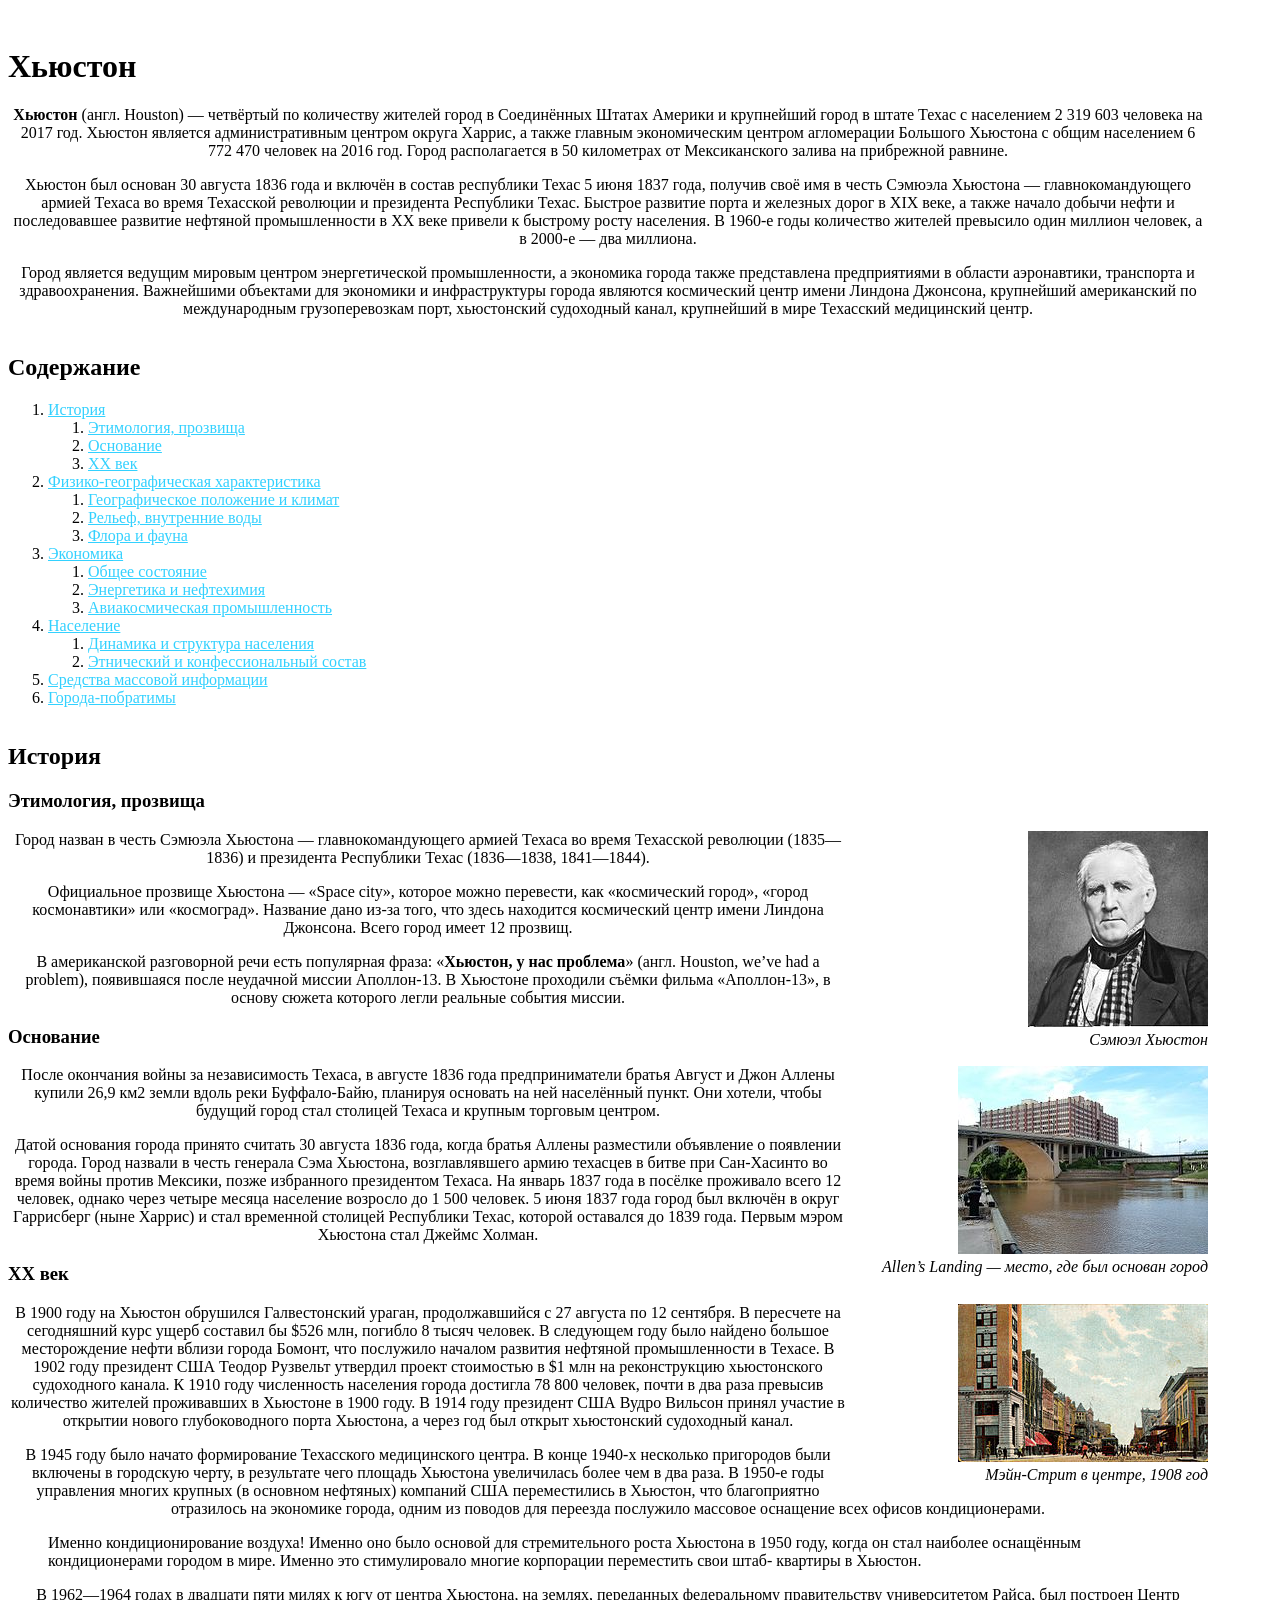
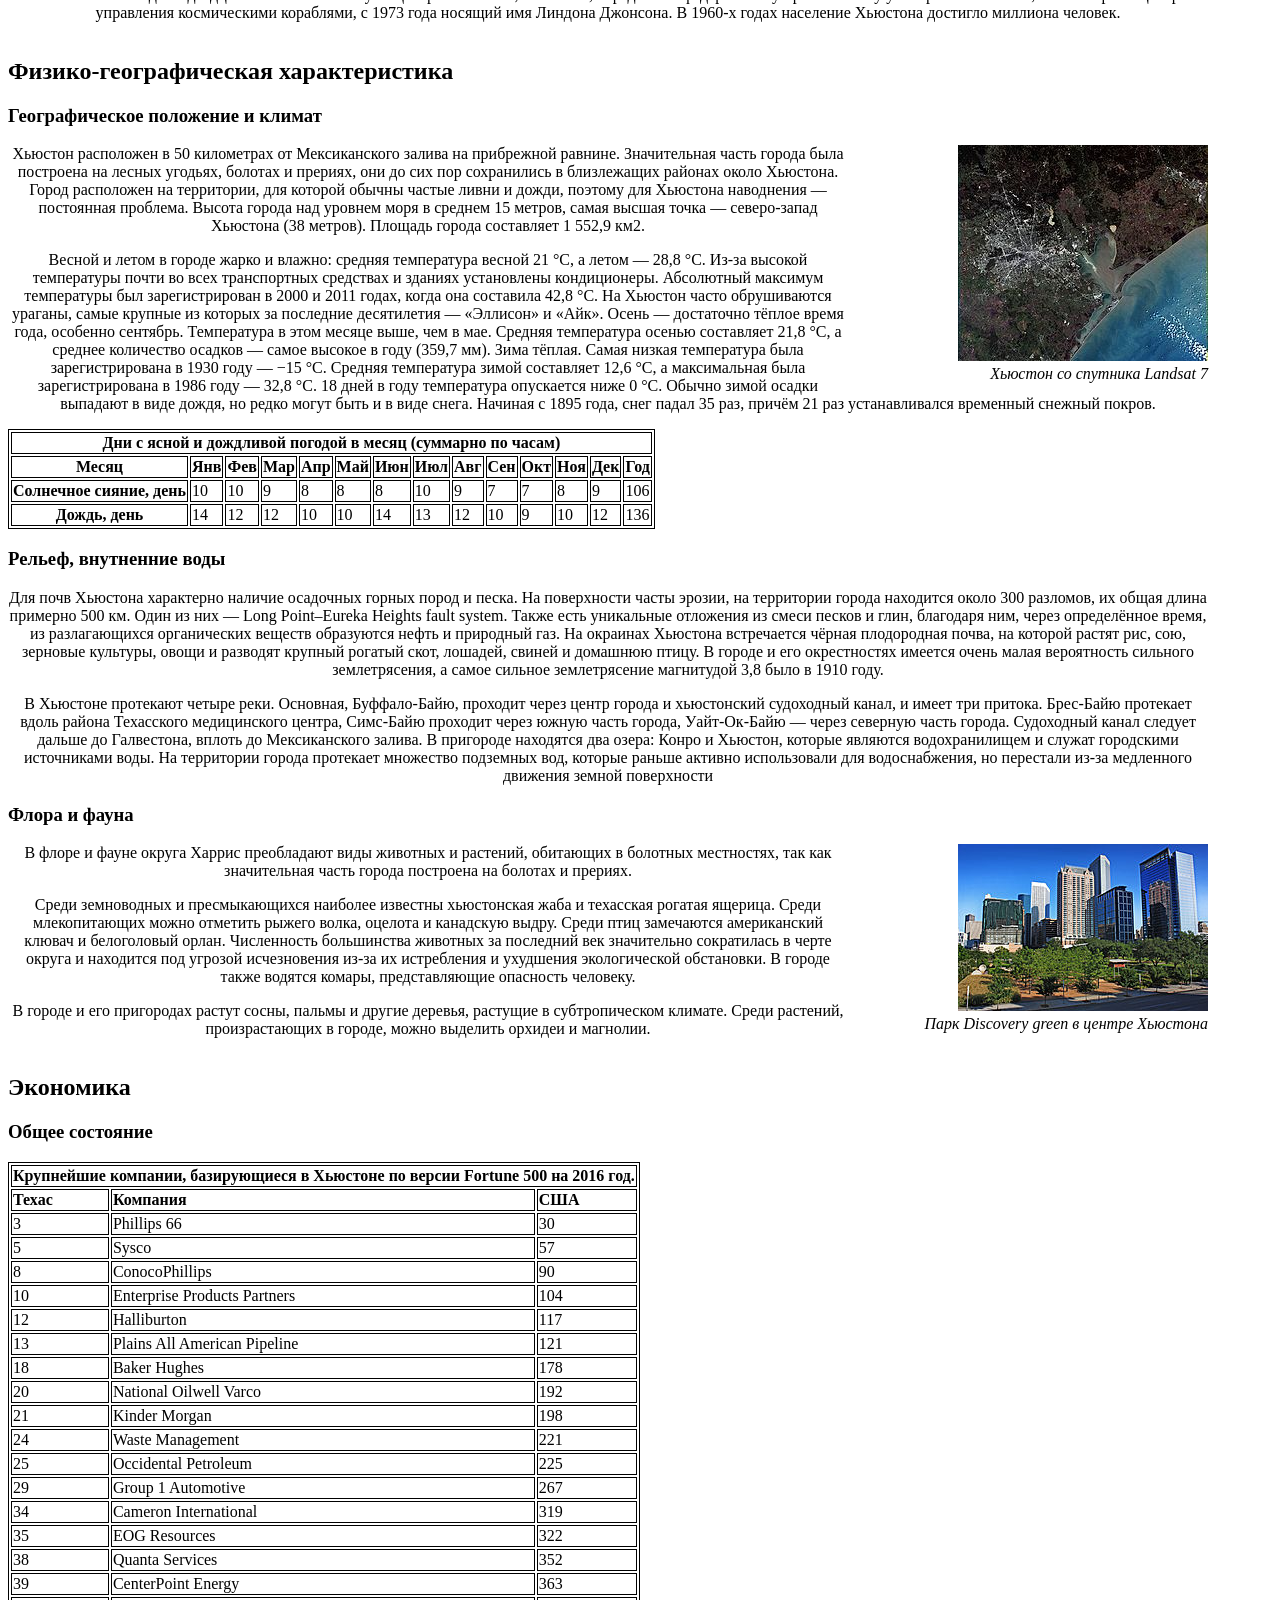
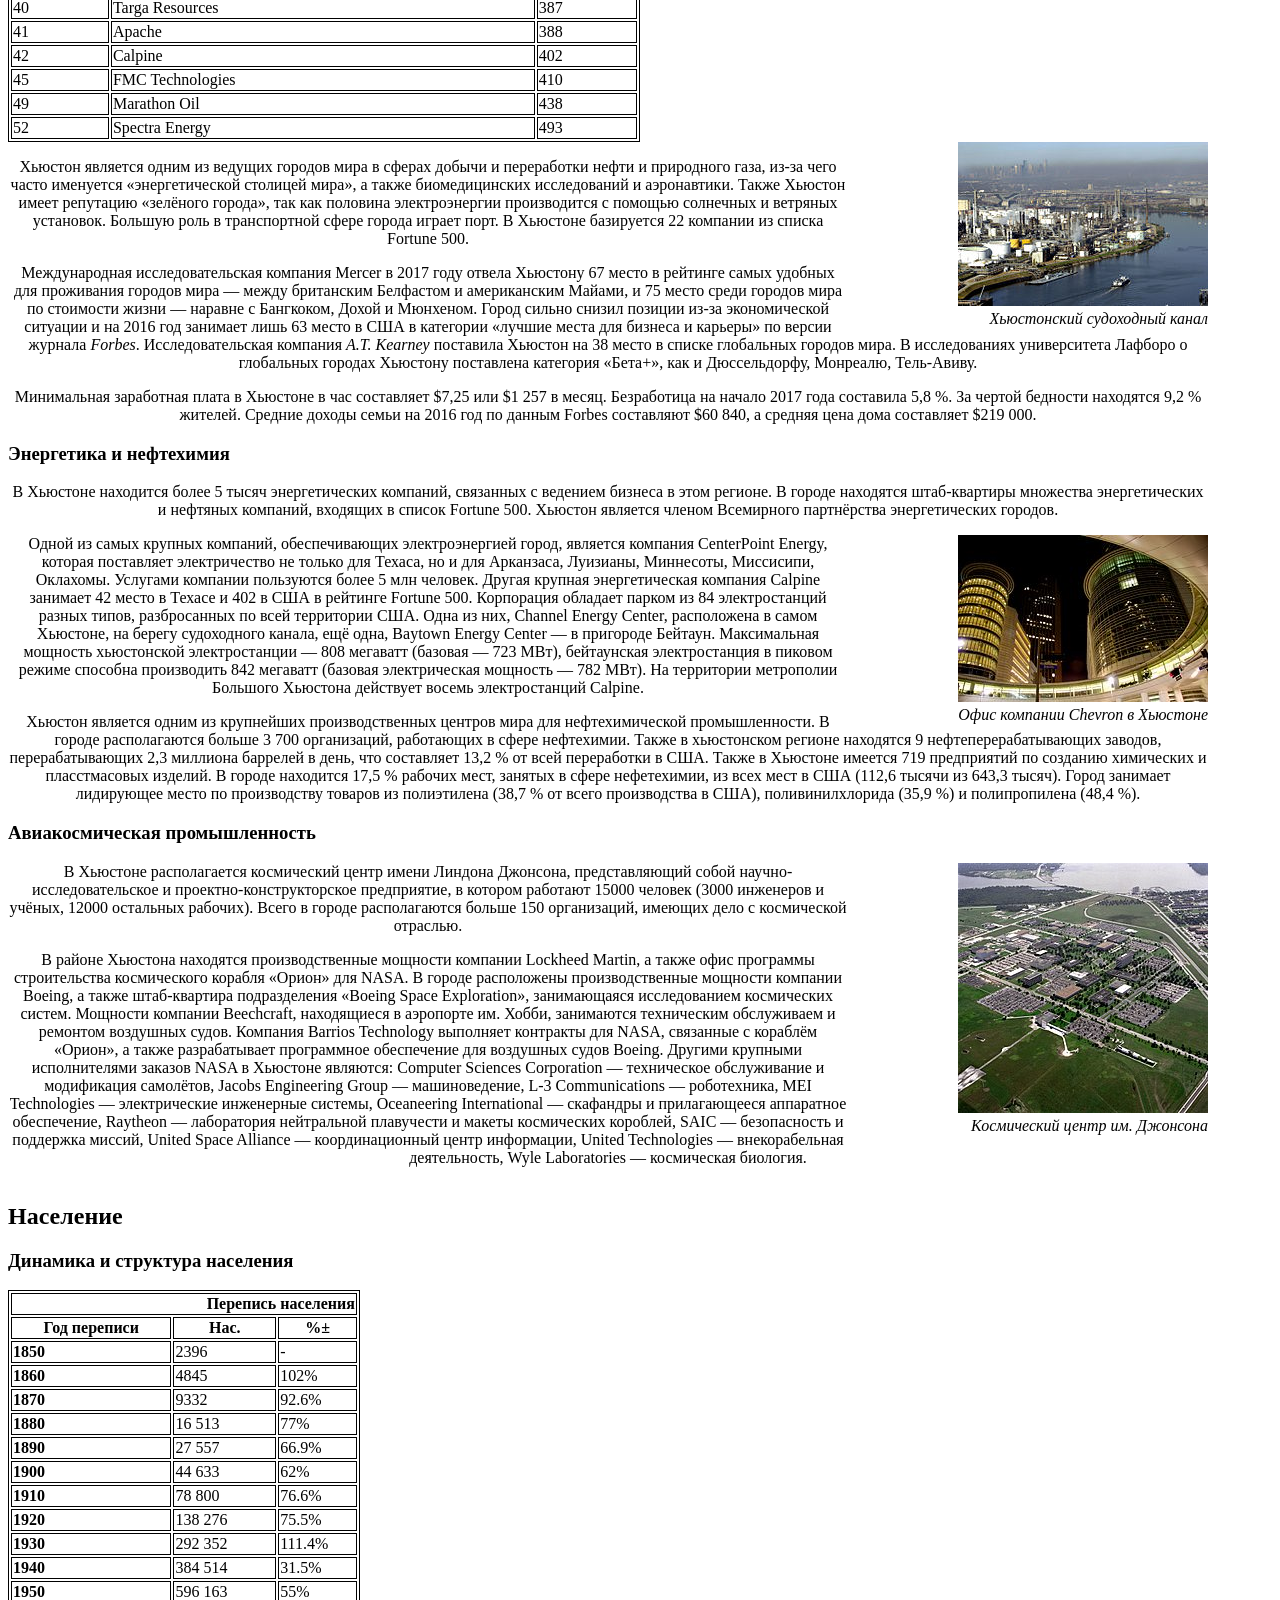
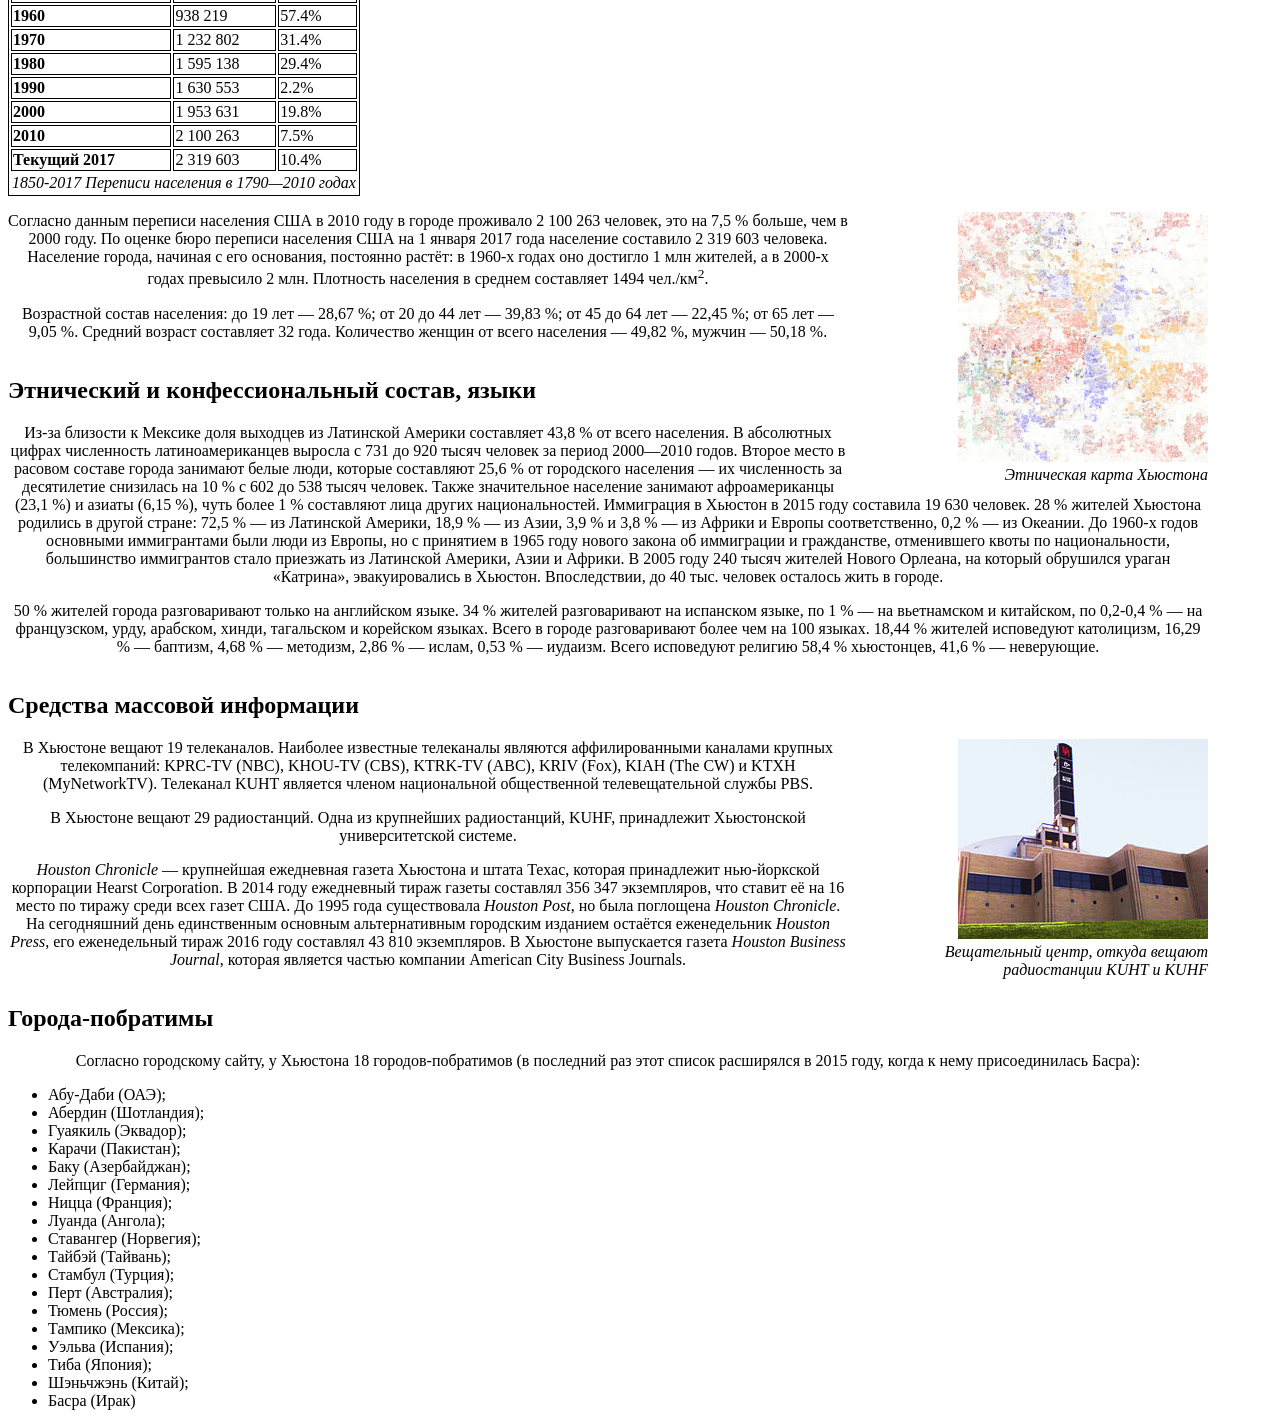
<file: index.html>
<!DOCTYPE html>
<html>
<head>
	<meta charset="utf-8" type="text/html">
	<title>Хьюстон</title>
	<link rel="stylesheet" href="styles.css" type = "text/css">
</head>
<body link = "#33D1FF" alink="pink" vlink="red">
	<h1>Хьюстон</h1>
		<div>
			<p>
				<strong>Хьюстон</strong> (англ. Houston) — четвёртый по количеству жителей город в Соединённых Штатах Америки
				и крупнейший город в штате Техас с населением 2 319 603 человека на 2017 год. Хьюстон является
				административным центром округа Харрис, а также главным экономическим центром агломерации
				Большого Хьюстона с общим населением 6 772 470 человек на 2016 год. Город располагается в 50
				километрах от Мексиканского залива на прибрежной равнине.
			</p>

			<p>

				Хьюстон был основан 30 августа 1836 года и включён в состав республики Техас 5 июня 1837 года,
				получив своё имя в честь Сэмюэла Хьюстона — главнокомандующего армией Техаса во время
				Техасской революции и президента Республики Техас. Быстрое развитие порта и железных дорог в
				XIX веке, а также начало добычи нефти и последовавшее развитие нефтяной промышленности в XX
				веке привели к быстрому росту населения. В 1960-е годы количество жителей превысило один
				миллион человек, а в 2000-е — два миллиона.
			</p>

			<p>
				Город является ведущим мировым центром энергетической промышленности, а экономика города
				также представлена предприятиями в области аэронавтики, транспорта и здравоохранения.
				Важнейшими объектами для экономики и инфраструктуры города являются космический центр
				имени Линдона Джонсона, крупнейший американский по международным грузоперевозкам порт,
				хьюстонский судоходный канал, крупнейший в мире Техасский медицинский центр.
			</p>
		</div>

	<h2>
		Содержание
	</h2>

	<ol>
		<li><a href="#history">История</a>
			<ol>
				<li><a href="#entm">Этимология, прозвища</a></li>
				<li><a href="#osn">Основание</a></li>
				<li><a href="#XX">XX век</a></li>
			</ol>
		</li>

		<li><a href="#phisic">Физико-географическая характеристика</a>
			<ol>
				<li><a href="#geo">Географическое положение и климат</a></li>
				<li><a href="#rel">Рельеф, внутренние воды</a></li>
				<li><a href="#flo">Флора и фауна</a></li>
			</ol>
		</li>

		<li><a href="#eco">Экономика</a>
			<ol>
				<li><a href="#status">Общее состояние</a></li>
				<li><a href="#energy">Энергетика и нефтехимия</a></li>
				<li><a href="#Air">Авиакосмическая промышленность</a></li>
			</ol>
		</li>

		<li><a href="#people">Население</a>
			<ol>
				<li><a href="#dynamic">Динамика и структура населения</a></li>
				<li><a href="#etnos">Этнический и конфессиональный состав</a></li>
				
			</ol>
		</li>

		<li><a href="#Smi">Средства массовой информации</a></li>
		<li><a href="#city">Города-побратимы</a></li>

		


	</ol>


	<a name="history"><h2>История</h2></a>
	<a name="entm"><h3>Этимология, прозвища</h3></a>
	<div class="trash"><a alt="Сэмюэл Хьюстон" ><img src="img/Sam.jpg" title="Sam">
		
	</a><br>
	Сэмюэл Хьюстон</div>

	<div>
		<p>Город назван в честь Сэмюэла Хьюстона — главнокомандующего армией Техаса во время Техасской
		революции (1835—1836) и президента Республики Техас (1836—1838, 1841—1844).</p>

		<p>Официальное прозвище Хьюстона — «Space city», которое можно перевести, как «космический
		город», «город космонавтики» или «космоград». Название дано из-за того, что здесь находится
		космический центр имени Линдона Джонсона. Всего город имеет 12 прозвищ.</p>
		<p>В американской разговорной речи есть популярная фраза: «<b>Хьюстон, у нас проблема</b>» (англ.
		Houston, we’ve had a problem), появившаяся после неудачной миссии Аполлон-13. В Хьюстоне
		проходили съёмки фильма «Аполлон-13», в основу сюжета которого легли реальные события миссии.</p>
	</div>


		<a name="osn"><h3>Основание</h3></a>

		<div>
			<div class="trash"><img src="img/1.jpg" alt="Allen’s Landing" title="Allen’s Landing"><br>Allen’s Landing — место, где был основан город</div>

			<p>После окончания войны за независимость Техаса, в августе 1836 года предприниматели братья Август
			и Джон Аллены купили 26,9 км2 земли вдоль реки Буффало-Байю, планируя основать на ней
			населённый пункт. Они хотели, чтобы будущий город стал столицей Техаса и крупным торговым
			центром.</p>

			<p>Датой основания города принято считать 30 августа 1836 года, когда братья Аллены разместили
			объявление о появлении города. Город назвали в честь генерала Сэма Хьюстона, возглавлявшего
			армию техасцев в битве при Сан-Хасинто во время войны против Мексики, позже избранного
			президентом Техаса. На январь 1837 года в посёлке проживало всего 12 человек, однако через четыре
			месяца население возросло до 1 500 человек. 5 июня 1837 года город был включён в округ Гаррисберг
			(ныне Харрис) и стал временной столицей Республики Техас, которой оставался до 1839 года.
			Первым мэром Хьюстона стал Джеймс Холман.</p>
		</div>



		<a name="XX"><h3>XX век</h3></a>

		<div>
			<div class="trash"><img src="img/9.jpg" alt="Мэйн-Стрит в центре, 1908 год" title="Мэйн-Стрит в центре, 1908 год"><br>Мэйн-Стрит в центре, 1908 год</div>

			<p>В 1900 году на Хьюстон обрушился Галвестонский ураган, продолжавшийся с 27 августа по 12
			сентября. В пересчете на сегодняшний курс ущерб составил бы $526 млн, погибло 8 тысяч человек. В
			следующем году было найдено большое месторождение нефти вблизи города Бомонт, что послужило
			началом развития нефтяной промышленности в Техасе. В 1902 году президент США Теодор Рузвельт
			утвердил проект стоимостью в $1 млн на реконструкцию хьюстонского судоходного канала. К 1910
			году численность населения города достигла 78 800 человек, почти в два раза превысив количество
			жителей проживавших в Хьюстоне в 1900 году. В 1914 году президент США Вудро Вильсон принял
			участие в открытии нового глубоководного порта Хьюстона, а через год был открыт хьюстонский
			судоходный канал.</p>

			<p>В 1945 году было начато формирование Техасского медицинского центра. В конце 1940-х несколько
			пригородов были включены в городскую черту, в результате чего площадь Хьюстона увеличилась
			более чем в два раза. В 1950-е годы управления многих крупных (в основном нефтяных) компаний
			США переместились в Хьюстон, что благоприятно отразилось на экономике города, одним из
			поводов для переезда послужило массовое оснащение всех офисов кондиционерами. 
			<blockquote>Именно кондиционирование воздуха! Именно оно было основой для стремительного
			роста Хьюстона в 1950 году, когда он стал наиболее оснащённым кондиционерами

			городом в мире. Именно это стимулировало многие корпорации переместить свои штаб-
			квартиры в Хьюстон.</blockquote>
			</p>

			<p>В 1962—1964 годах в двадцати пяти милях к югу от центра Хьюстона, на землях, переданных
			федеральному правительству университетом Райса, был построен Центр управления космическими
			кораблями, с 1973 года носящий имя Линдона Джонсона. В 1960-х годах население Хьюстона
			достигло миллиона человек.</p>
		</div>


		<a name="phisic"><h2>Физико-географическая характеристика</h2></a>
		<a name="geo"><h3>Географическое положение и климат</h3></a>

		<div>
			<div class="trash"><img src="img/3.jpg" alt="Хьюстон со спутника Landsat 7" title="Хьюстон со спутника Landsat 7"><br>Хьюстон со спутника Landsat 7</div>

			<p>Хьюстон расположен в 50 километрах от Мексиканского залива на прибрежной равнине.
			Значительная часть города была построена на лесных угодьях, болотах и прериях, они до сих пор
			сохранились в близлежащих районах около Хьюстона. Город расположен на территории, для которой
			обычны частые ливни и дожди, поэтому для Хьюстона наводнения — постоянная проблема. Высота
			города над уровнем моря в среднем 15 метров, самая высшая точка — северо-запад Хьюстона (38
			метров). Площадь города составляет 1 552,9 км2.</p>

			<p>Весной и летом в городе жарко и влажно: средняя температура весной 21 °C, а летом — 28,8 °C. Из-за
			высокой температуры почти во всех транспортных средствах и зданиях установлены кондиционеры.
			Абсолютный максимум температуры был зарегистрирован в 2000 и 2011 годах, когда она составила
			42,8 °C. На Хьюстон часто обрушиваются ураганы, самые крупные из которых за последние
			десятилетия — «Эллисон» и «Айк». Осень — достаточно тёплое время года, особенно сентябрь.
			Температура в этом месяце выше, чем в мае. Средняя температура осенью составляет 21,8 °C, а
			среднее количество осадков — самое высокое в году (359,7 мм). Зима тёплая. Самая низкая
			температура была зарегистрирована в 1930 году — −15 °C. Средняя температура зимой составляет
			12,6 °C, а максимальная была зарегистрирована в 1986 году — 32,8 °C. 18 дней в году температура
			опускается ниже 0 °C. Обычно зимой осадки выпадают в виде дождя, но редко могут быть и в виде
			снега. Начиная с 1895 года, снег падал 35 раз, причём 21 раз устанавливался временный снежный
			покров.</p>


			<table border="0" >
				<tr>
					<th colspan="14"><b>Дни с ясной и дождливой погодой в месяц (суммарно по часам)</b></th>
				</tr>
				<tr>
					<th>Месяц</th>
					<th>Янв</th>
					<th>Фев</th>
					<th>Мар</th>
					<th>Апр</th>
					<th>Май</th>
					<th>Июн</th>
					<th>Июл</th>
					<th>Авг</th>
					<th>Сен</th>
					<th>Окт</th>
					<th>Ноя</th>
					<th>Дек</th>
					<th>Год</th>
					
				</tr>
				<tr>
					<th>Солнечное сияние, день</th>
					<td>10</td>
					<td>10</td>
					<td>9</td>
					<td>8</td>
					<td>8</td>
					<td>8</td>
					<td>10</td>
					<td>9</td>
					<td>7</td>
					<td>7</td>
					<td>8</td>
					<td>9</td>
					<td>106</td>
					
				</tr>
				<tr>
					<th>Дождь, день</th>
					<td>14</td>
					<td>12</td>
					<td>12</td>
					<td>10</td>
					<td>10</td>
					<td>14</td>
					<td>13</td>
					<td>12</td>
					<td>10</td>
					<td>9</td>
					<td>10</td>
					<td>12</td>
					<td>136</td>
					
				</tr>
			</table>




		</div>

		<div>
			<h3><a name="rel">Рельеф, внутненние воды</a></h3>

			

			<p>Для почв Хьюстона характерно наличие осадочных горных пород и песка. На поверхности часты
			эрозии, на территории города находится около 300 разломов, их общая длина примерно 500 км. Один
			из них — Long Point–Eureka Heights fault system. Также есть уникальные отложения из смеси песков и
			глин, благодаря ним, через определённое время, из разлагающихся органических веществ образуются
			нефть и природный газ. На окраинах Хьюстона встречается чёрная плодородная почва, на которой
			растят рис, сою, зерновые культуры, овощи и разводят крупный рогатый скот, лошадей, свиней и
			домашнюю птицу. В городе и его окрестностях имеется очень малая вероятность сильного
			землетрясения, а самое сильное землетрясение магнитудой 3,8 было в 1910 году.</p>
			<p>В Хьюстоне протекают четыре реки. Основная, Буффало-Байю, проходит через центр города и
			хьюстонский судоходный канал, и имеет три притока. Брес-Байю протекает вдоль района Техасского
			медицинского центра, Симс-Байю проходит через южную часть города, Уайт-Ок-Байю — через
			северную часть города. Судоходный канал следует дальше до Галвестона, вплоть до Мексиканского
			залива. В пригороде находятся два озера: Конро и Хьюстон, которые являются водохранилищем и
			служат городскими источниками воды. На территории города протекает множество подземных вод,
			которые раньше активно использовали для водоснабжения, но перестали из-за медленного движения
			земной поверхности</p>

		</div>



		<div>
			<h3><a name="flo">Флора и фауна</a></h3>

			<a class="trash"><img src="img/4.jpg" title="Парк Discovery green в центре Хьюстона"><br>Парк Discovery green в центре Хьюстона</a>

			<p>В флоре и фауне округа Харрис преобладают виды животных и растений, обитающих в болотных
			местностях, так как значительная часть города построена на болотах и прериях.</p>
			<p>Среди земноводных и пресмыкающихся наиболее известны хьюстонская жаба и техасская рогатая
			ящерица. Среди млекопитающих можно отметить рыжего волка, оцелота и канадскую выдру. Среди
			птиц замечаются американский клювач и белоголовый орлан. Численность большинства животных за
			последний век значительно сократилась в черте округа и находится под угрозой исчезновения из-за
			их истребления и ухудшения экологической обстановки. В городе также водятся комары,
			представляющие опасность человеку.</p>
			<p>В городе и его пригородах растут сосны, пальмы и другие деревья, растущие в субтропическом
			климате. Среди растений, произрастающих в городе, можно выделить орхидеи и магнолии.</p>

		</div>

		<div>
			<h2><a name="eco">Экономика</a></h2>
			<h3><a name="status">Общее состояние</a></h3>

			<table >
				<tr>
					<th colspan="3">Крупнейшие компании, базирующиеся в Хьюстоне по версии Fortune 500 на 2016 год.</th>
				</tr>

				<tr align="left">
					<th>Техас</th>
					<th>Компания</th>
					<th>США</th>

				</tr>

				<tr>
					<td>3</td>
					<td>Phillips 66</td>
					<td>30</td>
				</tr>
				<tr>
					<td>5</td>
					<td>Sysco</td>
					<td>57</td>
				</tr>
				<tr>
					<td>8</td>
					<td>ConocoPhillips</td>
					<td>90</td>
				</tr>
				<tr>
					<td>10</td>
					<td>Enterprise Products Partners</td>
					<td>104</td>
				</tr>
				<tr>
					<td>12</td>
					<td>Halliburton</td>
					<td>117</td>
				</tr>
				<tr>
					<td>13</td>
					<td>Plains All American Pipeline</td>
					<td>121</td>
				</tr>
				<tr>
					<td>18</td>
					<td>Baker Hughes</td>
					<td>178</td>
				</tr>
				<tr>
					<td>20</td>
					<td>National Oilwell Varco</td>
					<td>192</td>
				</tr>
				<tr>
					<td>21</td>
					<td>Kinder Morgan</td>
					<td>198</td>
				</tr>
				<tr>
					<td>24</td>
					<td>Waste Management</td>
					<td>221</td>
				</tr>
				<tr>
					<td>25</td>
					<td>Occidental Petroleum</td>
					<td>225</td>
				</tr>
				<tr>
					<td>29</td>
					<td>Group 1 Automotive</td>
					<td>267</td>
				</tr>
				<tr>
					<td>34</td>
					<td>Cameron International</td>
					<td>319</td>
				</tr>
				<tr>
					<td>35</td>
					<td>EOG Resources</td>
					<td>322</td>
				</tr>
				<tr>
					<td>38</td>
					<td>Quanta Services</td>
					<td>352</td>
				</tr>
				<tr>
					<td>39</td>
					<td>CenterPoint Energy</td>
					<td>363</td>
				</tr>
				<tr>
					<td>40</td>
					<td>Targa Resources</td>
					<td>387</td>
				</tr>
				<tr>
					<td>41</td>
					<td>Apache</td>
					<td>388</td>
				</tr>
				<tr>
					<td>42</td>
					<td>Calpine</td>
					<td>402</td>
				</tr>
				<tr>
					<td>45</td>
					<td>FMC Technologies</td>
					<td>410</td>
				</tr>
				<tr>
					<td>49</td>
					<td>Marathon Oil</td>
					<td>438</td>
				</tr>
				<tr>
					<td>52</td>
					<td>Spectra Energy</td>
					<td>493</td>
				</tr>

			</table>

			<div class="trash"><a><img src="img/5.jpg" title="Хьюстонский судоходный канал"><br>Хьюстонский судоходный канал</a></div>

			<div>
				<p>Хьюстон является одним из ведущих городов мира в сферах добычи и переработки нефти и
				природного газа, из-за чего часто именуется «энергетической столицей мира», а также
				биомедицинских исследований и аэронавтики. Также Хьюстон имеет репутацию «зелёного города»,
				так как половина электроэнергии производится с помощью солнечных и ветряных установок.
				Большую роль в транспортной сфере города играет порт. В Хьюстоне базируется 22 компании из
				списка Fortune 500.</p>
				<p>Международная исследовательская компания Mercer в 2017 году отвела Хьюстону 67 место в
				рейтинге самых удобных для проживания городов мира — между британским Белфастом и
				американским Майами, и 75 место среди городов мира по стоимости жизни — наравне с Бангкоком,
				Дохой и Мюнхеном. Город сильно снизил позиции из-за экономической ситуации и на 2016 год
				занимает лишь 63 место в США в категории «лучшие места для бизнеса и карьеры» по версии
				журнала <em>Forbes</em>. Исследовательская компания <I>A.T. Kearney</I> поставила Хьюстон на 38 место в списке
				глобальных городов мира. В исследованиях университета Лафборо о глобальных городах Хьюстону
				поставлена категория «Бета+», как и Дюссельдорфу, Монреалю, Тель-Авиву.</p>
				<p>Минимальная заработная плата в Хьюстоне в час составляет $7,25 или $1 257 в месяц. Безработица на
				начало 2017 года составила 5,8 %. За чертой бедности находятся 9,2 % жителей. Средние доходы
				семьи на 2016 год по данным Forbes составляют $60 840, а средняя цена дома составляет $219 000.</p>
			</div>


			
		</div>

		<div>
			<h3><a name="energy">Энергетика и нефтехимия</a></h3>
			<p>В Хьюстоне находится более 5 тысяч энергетических компаний, связанных с ведением бизнеса в этом
			регионе. В городе находятся штаб-квартиры множества энергетических и нефтяных компаний,
			входящих в список Fortune 500. Хьюстон является членом Всемирного партнёрства энергетических
			городов.</p>

			<a class="trash"><img src="img/6.jpg" title="Офис компании Chevron в Хьюстоне"><br>Офис компании Chevron в Хьюстоне</a>

			<p>Одной из самых крупных компаний, обеспечивающих электроэнергией город, является компания
			CenterPoint Energy, которая поставляет электричество не только для Техаса, но и для Арканзаса,
			Луизианы, Миннесоты, Миссисипи, Оклахомы. Услугами компании пользуются более 5 млн человек.
			Другая крупная энергетическая компания Calpine занимает 42 место в Техасе и 402 в США в рейтинге
			Fortune 500. Корпорация обладает парком из 84 электростанций разных типов, разбросанных по всей
			территории США. Одна из них, Channel Energy Center, расположена в самом Хьюстоне, на берегу
			судоходного канала, ещё одна, Baytown Energy Center — в пригороде Бейтаун. Максимальная
			мощность хьюстонской электростанции — 808 мегаватт (базовая — 723 МВт), бейтаунская
			электростанция в пиковом режиме способна производить 842 мегаватт (базовая электрическая
			мощность — 782 МВт). На территории метрополии Большого Хьюстона действует восемь
			электростанций Calpine.</p>
			<p>Хьюстон является одним из крупнейших производственных центров мира для нефтехимической
			промышленности. В городе располагаются больше 3 700 организаций, работающих в сфере
			нефтехимии. Также в хьюстонском регионе находятся 9 нефтеперерабатывающих заводов,
			перерабатывающих 2,3 миллиона баррелей в день, что составляет 13,2 % от всей переработки в США.
			Также в Хьюстоне имеется 719 предприятий по созданию химических и пласстмасовых изделий. В
			городе находится 17,5 % рабочих мест, занятых в сфере нефетехимии, из всех мест в США (112,6
			тысячи из 643,3 тысяч). Город занимает лидирующее место по производству товаров из полиэтилена
			(38,7 % от всего производства в США), поливинилхлорида (35,9 %) и полипропилена (48,4 %).</p>


		</div>


		<div>
			<h3><a name="Air">Авиакосмическая промышленность</a></h3>
			<a class="trash"><img src="img/7.jpg" title="Космический центр им. Джонсона"><br>Космический центр им. Джонсона</a>


			<p>В Хьюстоне располагается космический центр имени Линдона Джонсона, представляющий собой
			научно-исследовательское и проектно-конструкторское предприятие, в котором работают 15000
			человек (3000 инженеров и учёных, 12000 остальных рабочих). Всего в городе располагаются больше
			150 организаций, имеющих дело с космической отраслью.</p>
			<p>В районе Хьюстона находятся производственные мощности компании Lockheed Martin, а также офис
			программы строительства космического корабля «Орион» для NASA. В городе расположены
			производственные мощности компании Boeing, а также штаб-квартира подразделения «Boeing Space
			Exploration», занимающаяся исследованием космических систем. Мощности компании Beechcraft,
			находящиеся в аэропорте им. Хобби, занимаются техническим обслуживаем и ремонтом воздушных
			судов. Компания Barrios Technology выполняет контракты для NASA, связанные с кораблём «Орион»,
			а также разрабатывает программное обеспечение для воздушных судов Boeing. Другими крупными
			исполнителями заказов NASA в Хьюстоне являются: Computer Sciences Corporation — техническое
			обслуживание и модификация самолётов, Jacobs Engineering Group — машиноведение, L-3
			Communications — роботехника, MEI Technologies — электрические инженерные системы,
			Oceaneering International — скафандры и прилагающееся аппаратное обеспечение, Raytheon —
			лаборатория нейтральной плавучести и макеты космических короблей, SAIC — безопасность и
			поддержка миссий, United Space Alliance — координационный центр информации, United
			Technologies — внекорабельная деятельность, Wyle Laboratories — космическая биология.</p>
		</div>

		<div>
			<h2><a name="people">Население</a></h2>
			<h3><a name="dynamic">Динамика и структура населения</a></h3>

			<table >
				<tr align="right">
					<th colspan="4">Перепись населения</th>
				</tr>

				<tr align="Center">
					
					<th >    Год переписи</th>
					
					<th>    Нас.</th>
					<th>    %±</th>
				</tr>
				<tr>
					<th align="left">1850</th>
					<td>2396</td>
					<td>-</td>
				</tr>
				<tr>
					<th align="left">1860</th>
					<td>4845</td>
					<td>102%</td>
				</tr>
				<tr>
					<th align="left">1870</th>
					<td>9332</td>
					<td>92.6%</td>
				</tr>
				<tr>
					<th align="left">1880</th>
					<td>16 513</td>
					<td>77%</td>
				</tr>
				<tr>
					<th align="left">1890</th>
					<td>27 557</td>
					<td>66.9%</td>
				</tr>
				<tr>
					<th align="left">1900</th>
					<td>44 633</td>
					<td>62%</td>
				</tr>
				<tr>
					<th align="left">1910</th>
					<td>78 800</td>
					<td>76.6%</td>
				</tr>
				<tr>
					<th align="left">1920</th>
					<td>138 276</td>
					<td>75.5%</td>
				</tr>
				<tr>
					<th align="left">1930</th>
					<td>292 352</td>
					<td>111.4%</td>
				</tr>
				<tr>
					<th align="left">1940</th>
					<td>384 514</td>
					<td>31.5%</td>
				</tr>
				<tr>
					<th align="left">1950</th>
					<td>596 163</td>
					<td>55%</td>
				</tr>
				<tr>
					<th align="left">1960</th>
					<td>938 219</td>
					<td>57.4%</td>
				</tr>
				<tr>
					<th align="left">1970</th>
					<td>1 232 802</td>
					<td>31.4%</td>
				</tr>
				<tr>
					<th align="left">1980</th>
					<td> 1 595 138 </td>
					<td>29.4%</td>
				</tr>
				<tr>
					<th align="left">1990</th>
					<td>1 630 553</td>
					<td>2.2%</td>
				</tr>
				<tr>
					<th align="left">2000</th>
					<td>1 953 631</td>
					<td>19.8%</td>
				</tr>
				<tr>
					<th align="left">2010</th>
					<td>2 100 263</td>
					<td>7.5%</td>
				</tr>
				<tr>
					<th align="left">Текущий 2017</th>
					<td>2 319 603</td>
					<td>10.4%</td>
				</tr>
				<tr>
					<td colspan="3" class="lasttd">1850-2017 Переписи населения в 1790—2010 годах</td>
				</tr>
				
			</table>



			<div>


				<a class="trash"><img src="img/8.png" title="Этническая карта Хьюстона"><br>Этническая карта Хьюстона</a>
				<p>Согласно данным переписи населения США в 2010 году в городе проживало 2 100 263 человек, это на
				7,5 % больше, чем в 2000 году. По оценке бюро переписи населения США на 1 января 2017 года
				население составило 2 319 603 человека. Население города, начиная с его основания, постоянно
				растёт: в 1960-х годах оно достигло 1 млн жителей, а в 2000-х годах превысило 2 млн. Плотность
				населения в среднем составляет 1494 чел./км<sup>2</sup>.</p>
				<p>Возрастной состав населения: до 19 лет — 28,67 %; от 20 до 44 лет — 39,83 %; от 45 до 64 лет —
				22,45 %; от 65 лет — 9,05 %. Средний возраст составляет 32 года. Количество женщин от всего
				населения — 49,82 %, мужчин — 50,18 %.</p>

			</div>


			<div>
				<h2><a name="etnos">Этнический и конфессиональный состав, языки</a></h2>

				<p>Из-за близости к Мексике доля выходцев из Латинской Америки составляет 43,8 % от всего
				населения. В абсолютных цифрах численность латиноамериканцев выросла с 731 до 920 тысяч
				человек за период 2000—2010 годов. Второе место в расовом составе города занимают белые люди,
				которые составляют 25,6 % от городского населения — их численность за десятилетие снизилась на
				10 % с 602 до 538 тысяч человек. Также значительное население занимают афроамериканцы (23,1 %)
				и азиаты (6,15 %), чуть более 1 % составляют лица других национальностей. Иммиграция в Хьюстон
				в 2015 году составила 19 630 человек. 28 % жителей Хьюстона родились в другой стране: 72,5 % —
				из Латинской Америки, 18,9 % — из Азии, 3,9 % и 3,8 % — из Африки и Европы соответственно, 0,2
				% — из Океании. До 1960-х годов основными иммигрантами были люди из Европы, но с принятием в
				1965 году нового закона об иммиграции и гражданстве, отменившего квоты по национальности,
				большинство иммигрантов стало приезжать из Латинской Америки, Азии и Африки. В 2005 году 240
				тысяч жителей Нового Орлеана, на который обрушился ураган «Катрина», эвакуировались в
				Хьюстон. Впоследствии, до 40 тыс. человек осталось жить в городе.</p>

				<p>50 % жителей города разговаривают только на английском языке. 34 % жителей разговаривают на
				испанском языке, по 1 % — на вьетнамском и китайском, по 0,2-0,4 % — на французском, урду,
				арабском, хинди, тагальском и корейском языках. Всего в городе разговаривают более чем на 100
				языках.

				18,44 % жителей исповедуют католицизм, 16,29 % — баптизм, 4,68 % — методизм, 2,86 % — ислам,
				0,53 % — иудаизм. Всего исповедуют религию 58,4 % хьюстонцев, 41,6 % — неверующие.</p>
			</div>


			<div>
				<h2><a name="Smi">Средства массовой информации</a></h2>
				<a class="trash"><img src="img/2.jpg" title="Вещательный центр, откуда вещают радиостанции KUHT и KUHF"><br>Вещательный центр, откуда вещают радиостанции KUHT и KUHF</a>

				<p>В Хьюстоне вещают 19 телеканалов. Наиболее известные телеканалы являются аффилированными
				каналами крупных телекомпаний: KPRC-TV (NBC), KHOU-TV (CBS), KTRK-TV (ABC), KRIV (Fox),
				KIAH (The CW) и KTXH (MyNetworkTV). Телеканал KUHT является членом национальной
				общественной телевещательной службы PBS.</p>
				<p>В Хьюстоне вещают 29 радиостанций. Одна из крупнейших радиостанций, KUHF, принадлежит
				Хьюстонской университетской системе.</p>
				<p><i>Houston Chronicle</i> — крупнейшая ежедневная газета Хьюстона и штата Техас, которая принадлежит
				нью-йоркской корпорации Hearst Corporation. В 2014 году ежедневный тираж газеты составлял 356
				347 экземпляров, что ставит её на 16 место по тиражу среди всех газет США. До 1995 года
				существовала <i>Houston Post</i>, но была поглощена <i>Houston Chronicle</i>. На сегодняшний день
				единственным основным альтернативным городским изданием остаётся еженедельник <i>Houston Press</i>,
				его еженедельный тираж 2016 году составлял 43 810 экземпляров. В Хьюстоне выпускается газета
				<i>Houston Business Journal</i>, которая является частью компании American City Business Journals.</p>
			</div>


			<div>
				<h2><a name="city">Города-побратимы</a></h2>

				<p>Согласно городскому сайту, у Хьюстона 18 городов-побратимов (в последний раз этот список
				расширялся в 2015 году, когда к нему присоединилась Басра):</p>

				<ul>
					<li>Абу-Даби (ОАЭ);</li>
					<li>Абердин (Шотландия);</li>
					<li>Гуаякиль (Эквадор);</li>
					<li>Карачи (Пакистан);</li>
					<li>Баку (Азербайджан);</li>
					<li>Лейпциг (Германия);</li>
					<li>Ницца (Франция);</li>
					<li>Луанда (Ангола);</li>
					<li>Ставангер (Норвегия);</li>
					<li>Тайбэй (Тайвань);</li>
					<li>Стамбул (Турция);</li>
					<li>Перт (Австралия);</li>
					<li>Тюмень (Россия);</li>
					<li>Тампико (Мексика);</li>
					<li>Уэльва (Испания);</li>
					<li>Тиба (Япония);</li>
					<li>Шэньчжэнь (Китай);</li>
					<li>Басра (Ирак)</li>
				</ul>
			</div>







		</div>
	





</body>
</html>
</file>
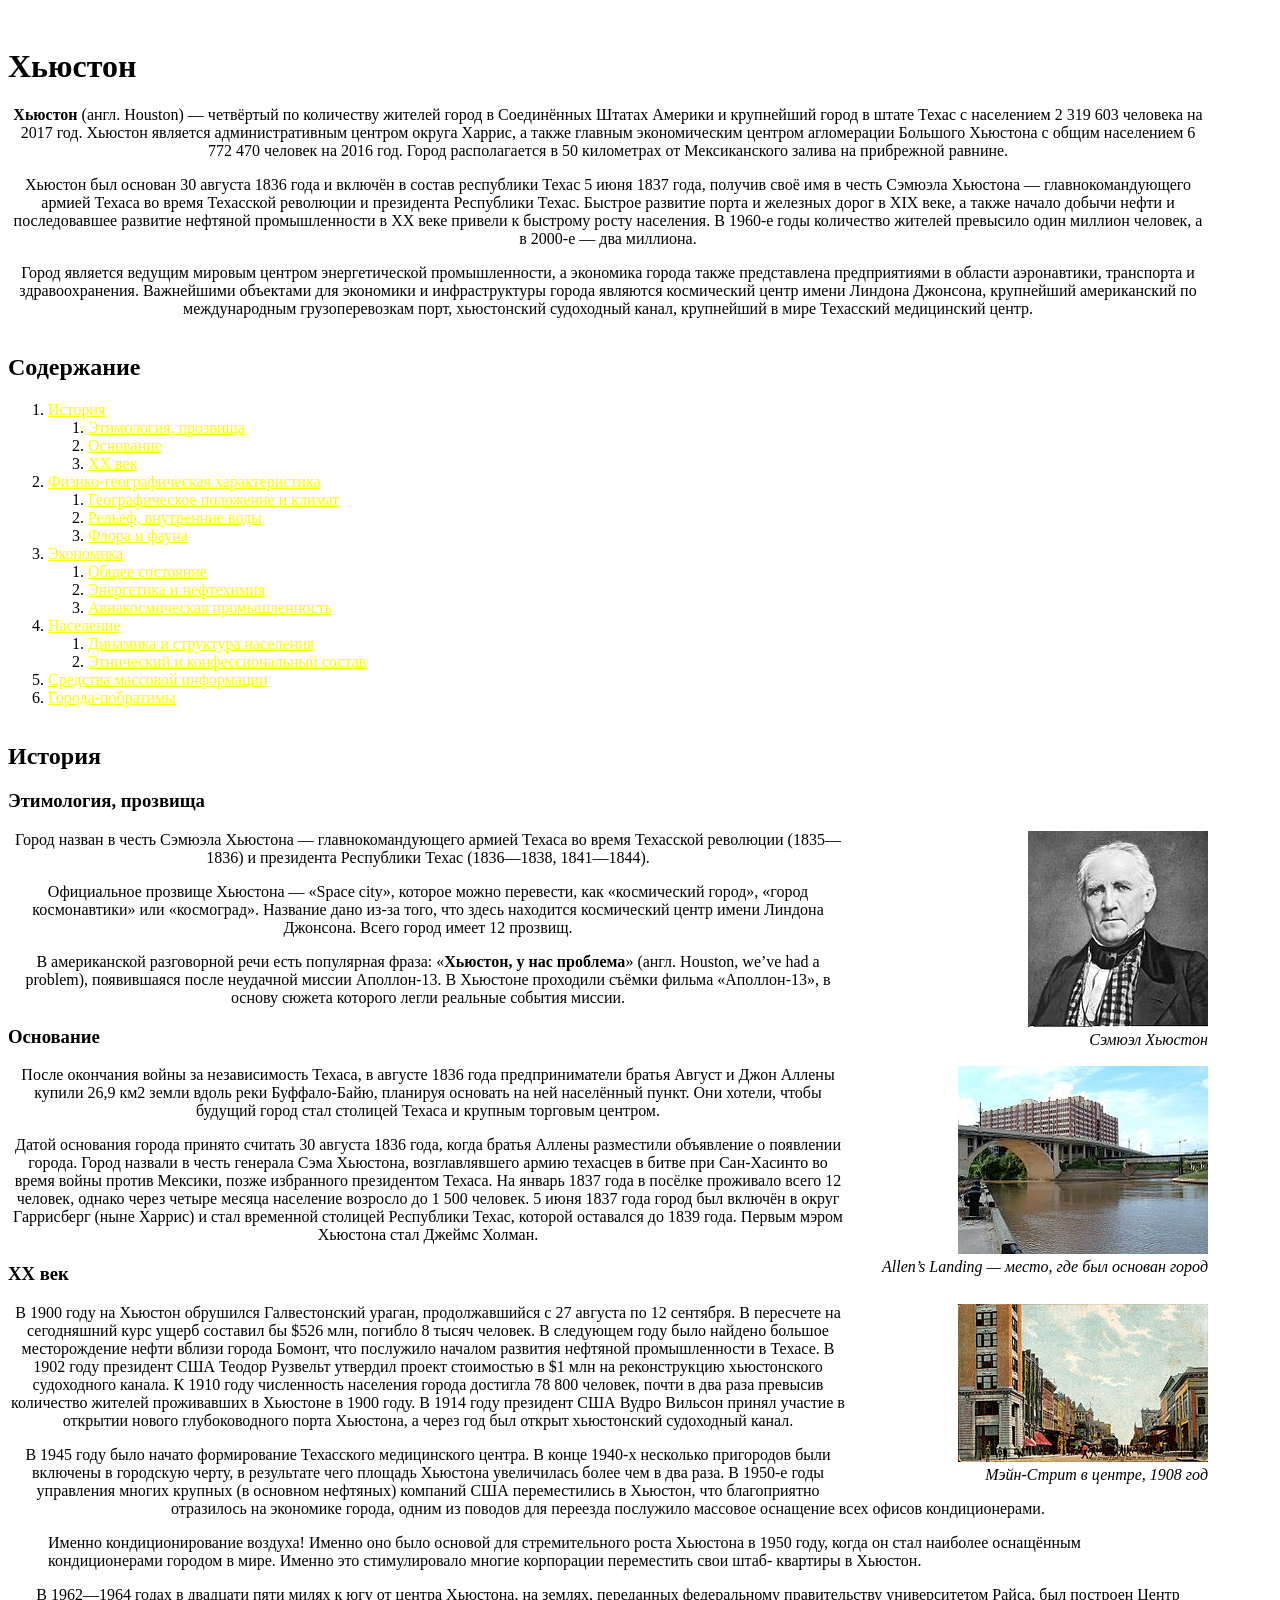
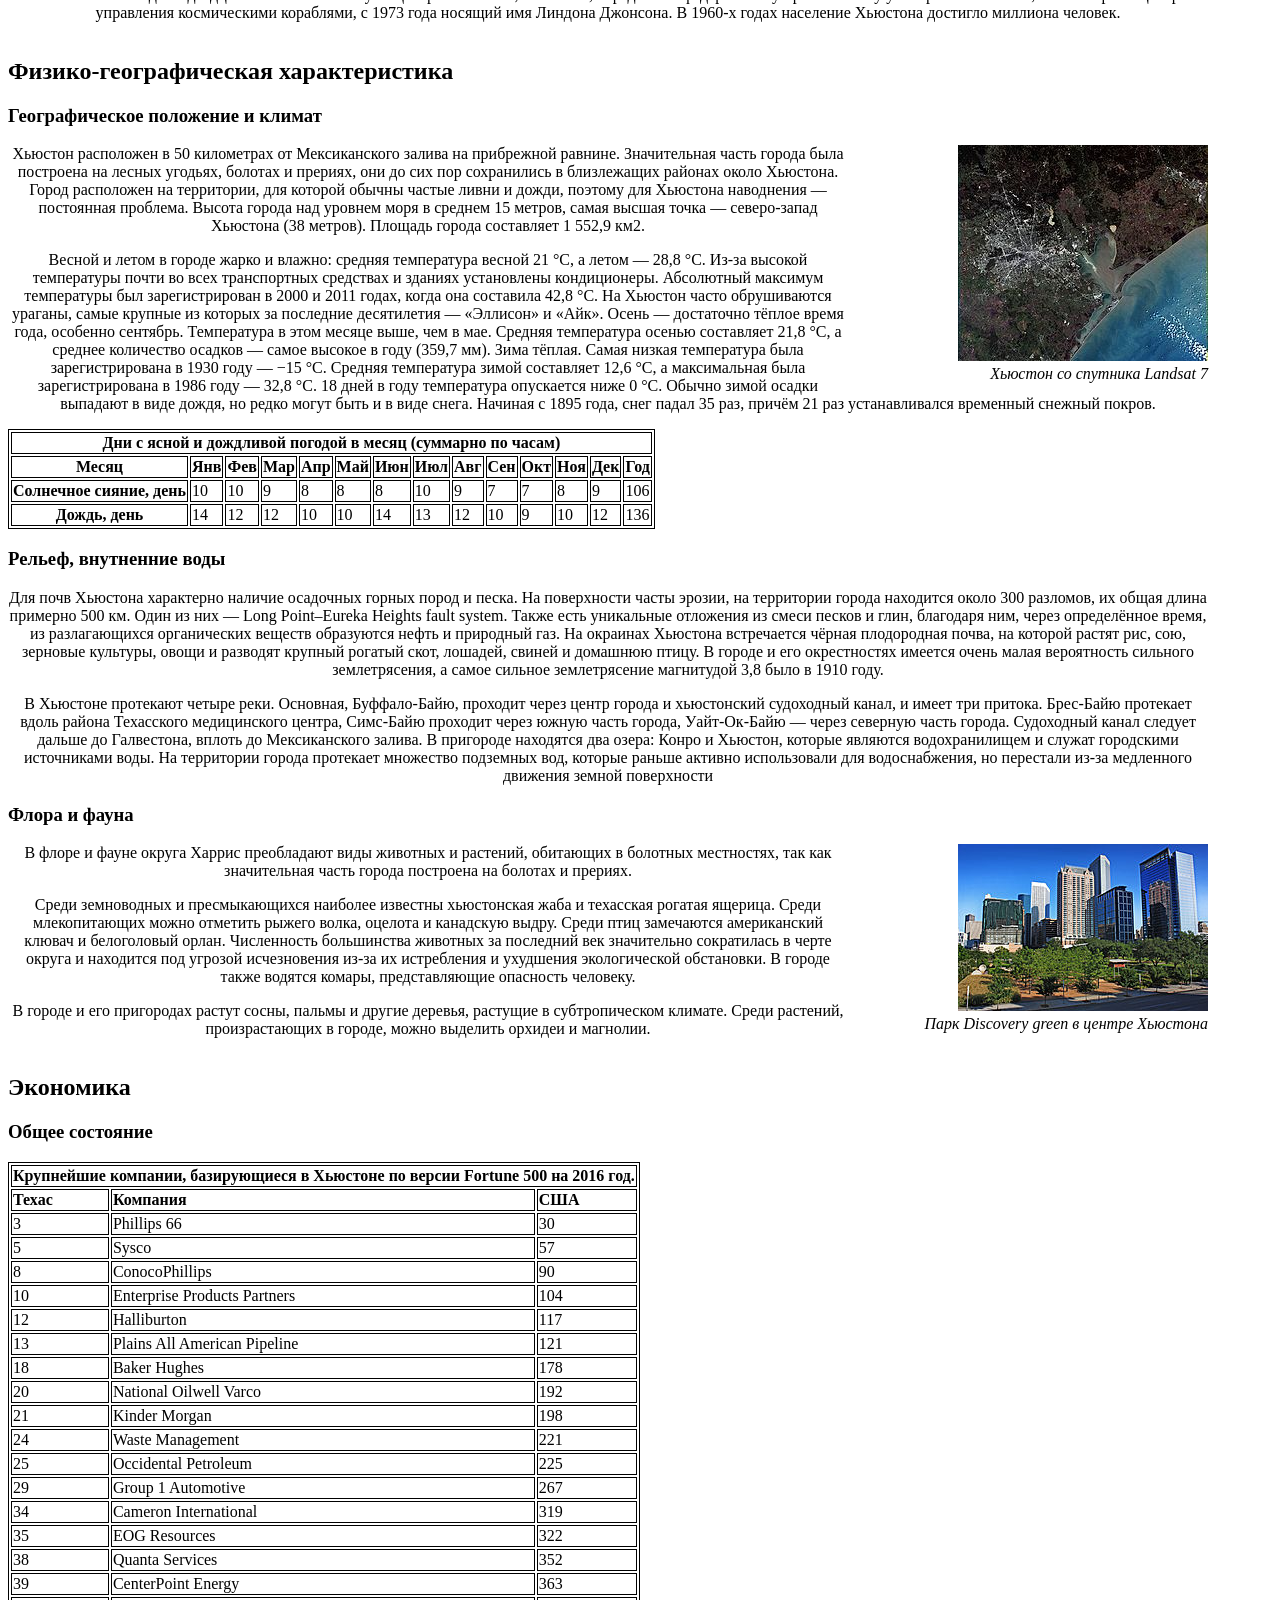
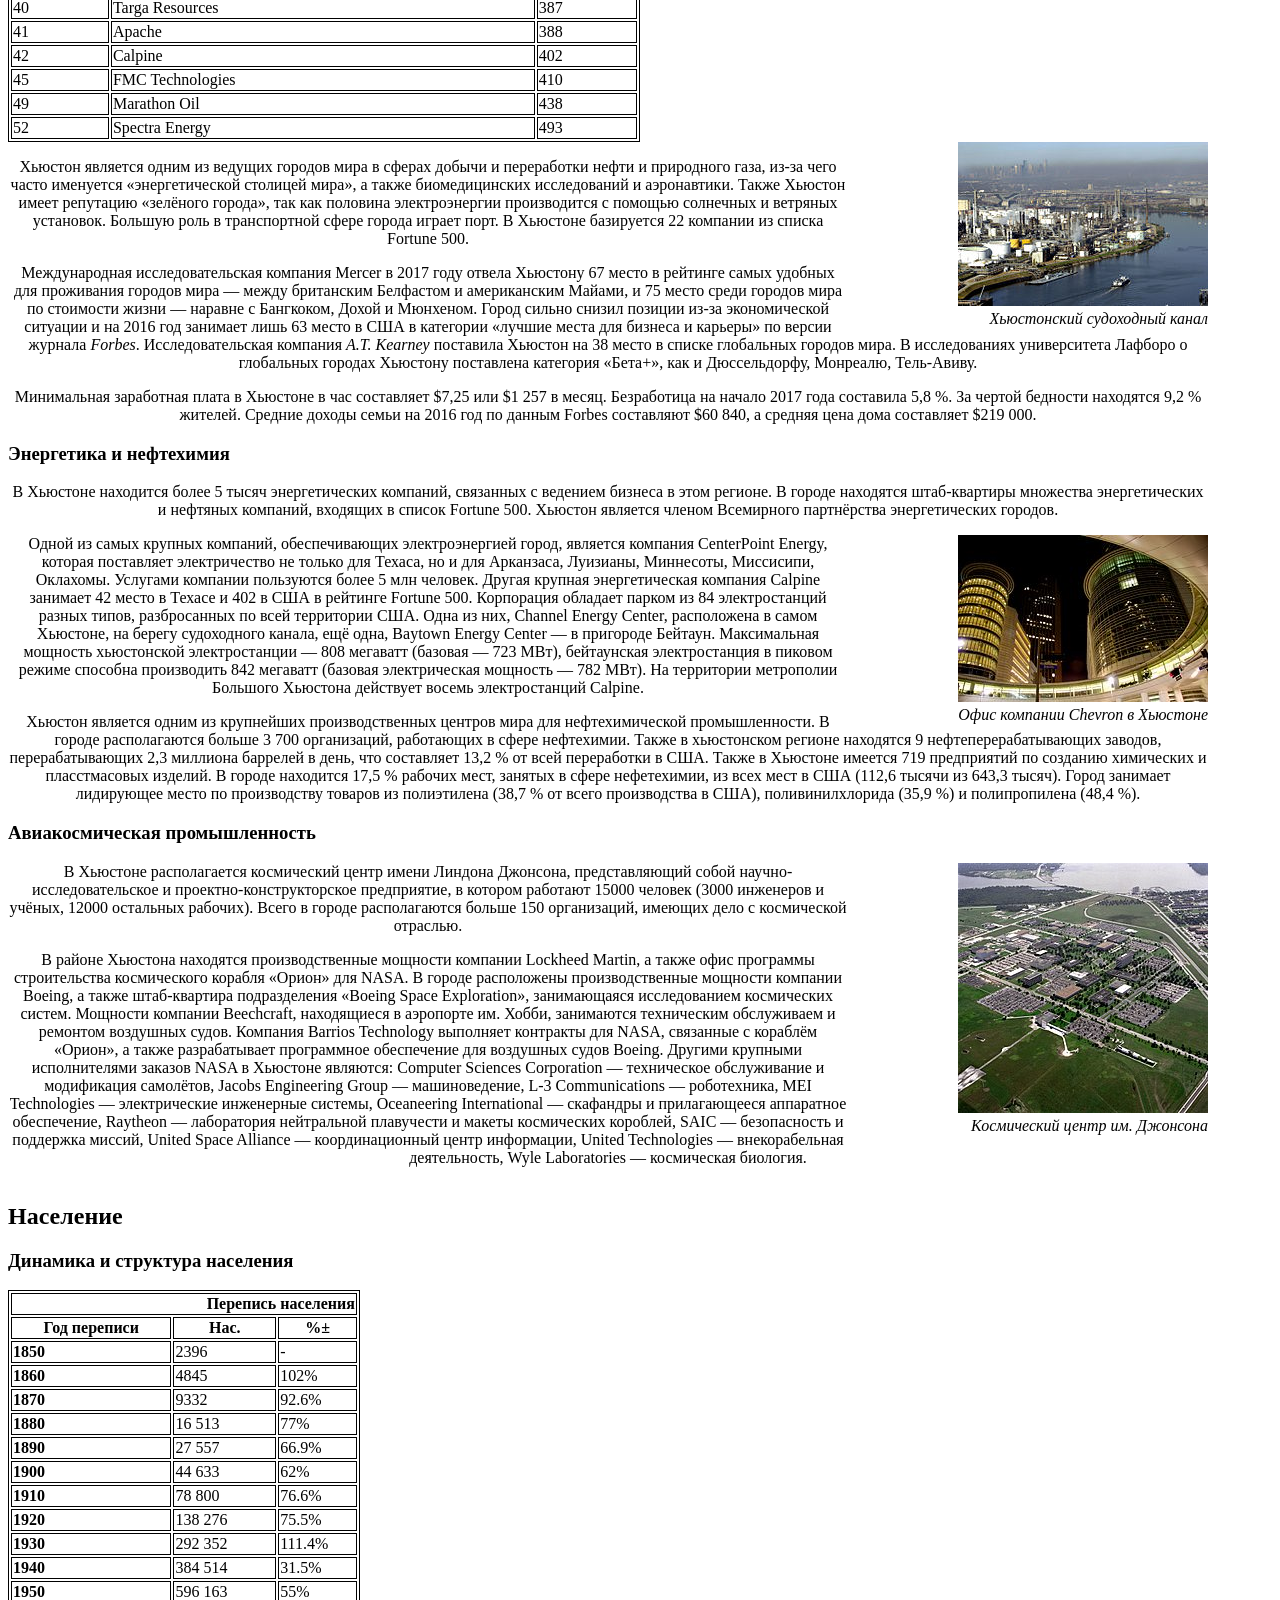
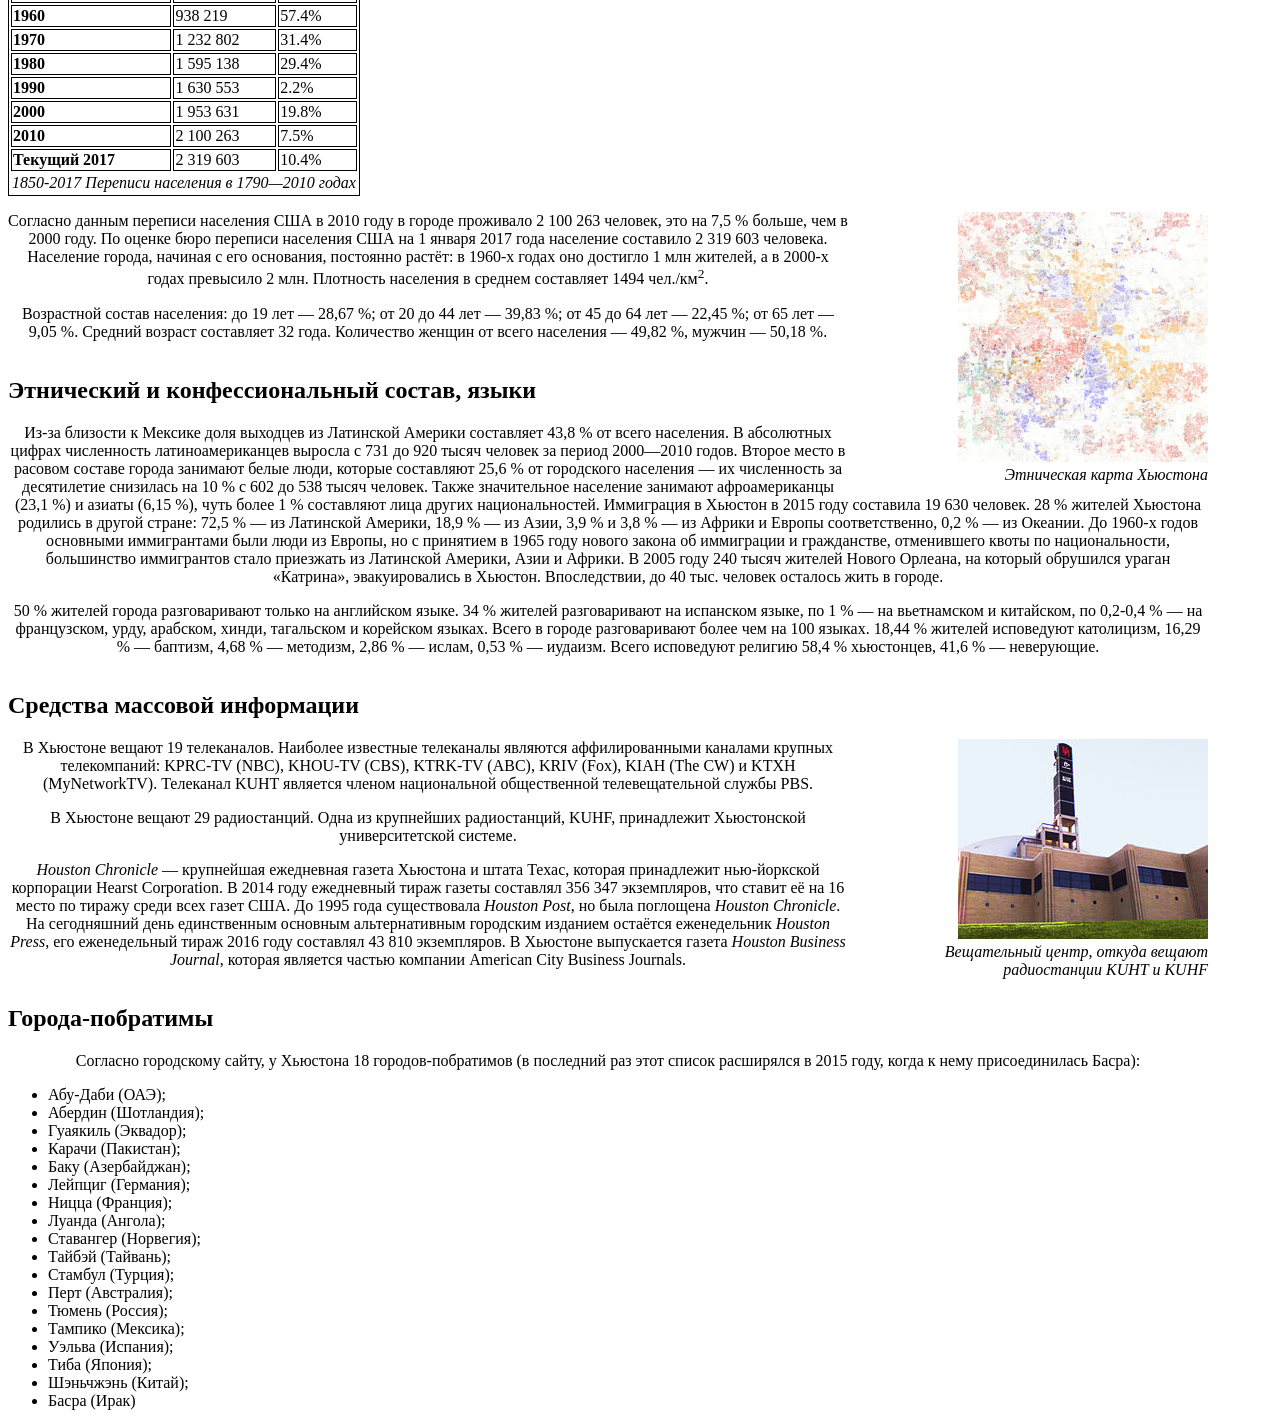
<file: main.htm>
<!DOCTYPE html>
<html>
<head>
	<meta charset="utf-8" type="text/html">
	<title>Хьюстон</title>
	<link rel="stylesheet" href="styles.css" type = "text/css">
</head>
<body link = "yellow" alink="pink" vlink="red">
	<h1>Хьюстон</h1>
		<div>
			<p>
				<strong>Хьюстон</strong> (англ. Houston) — четвёртый по количеству жителей город в Соединённых Штатах Америки
				и крупнейший город в штате Техас с населением 2 319 603 человека на 2017 год. Хьюстон является
				административным центром округа Харрис, а также главным экономическим центром агломерации
				Большого Хьюстона с общим населением 6 772 470 человек на 2016 год. Город располагается в 50
				километрах от Мексиканского залива на прибрежной равнине.
			</p>

			<p>

				Хьюстон был основан 30 августа 1836 года и включён в состав республики Техас 5 июня 1837 года,
				получив своё имя в честь Сэмюэла Хьюстона — главнокомандующего армией Техаса во время
				Техасской революции и президента Республики Техас. Быстрое развитие порта и железных дорог в
				XIX веке, а также начало добычи нефти и последовавшее развитие нефтяной промышленности в XX
				веке привели к быстрому росту населения. В 1960-е годы количество жителей превысило один
				миллион человек, а в 2000-е — два миллиона.
			</p>

			<p>
				Город является ведущим мировым центром энергетической промышленности, а экономика города
				также представлена предприятиями в области аэронавтики, транспорта и здравоохранения.
				Важнейшими объектами для экономики и инфраструктуры города являются космический центр
				имени Линдона Джонсона, крупнейший американский по международным грузоперевозкам порт,
				хьюстонский судоходный канал, крупнейший в мире Техасский медицинский центр.
			</p>
		</div>

	<h2>
		Содержание
	</h2>

	<ol>
		<li><a href="#history">История</a>
			<ol>
				<li><a href="#entm">Этимология, прозвища</a></li>
				<li><a href="#osn">Основание</a></li>
				<li><a href="#XX">XX век</a></li>
			</ol>
		</li>

		<li><a href="#phisic">Физико-географическая характеристика</a>
			<ol>
				<li><a href="#geo">Географическое положение и климат</a></li>
				<li><a href="#rel">Рельеф, внутренние воды</a></li>
				<li><a href="#flo">Флора и фауна</a></li>
			</ol>
		</li>

		<li><a href="#eco">Экономика</a>
			<ol>
				<li><a href="#status">Общее состояние</a></li>
				<li><a href="#energy">Энергетика и нефтехимия</a></li>
				<li><a href="#Air">Авиакосмическая промышленность</a></li>
			</ol>
		</li>

		<li><a href="#people">Население</a>
			<ol>
				<li><a href="#dynamic">Динамика и структура населения</a></li>
				<li><a href="#etnos">Этнический и конфессиональный состав</a></li>
				
			</ol>
		</li>

		<li><a href="#Smi">Средства массовой информации</a></li>
		<li><a href="#city">Города-побратимы</a></li>

		


	</ol>


	<a name="history"><h2>История</h2></a>
	<a name="entm"><h3>Этимология, прозвища</h3></a>
	<div class="trash"><a alt="Сэмюэл Хьюстон" ><img src="img/Sam.jpg" title="Sam">
		
	</a><br>
	Сэмюэл Хьюстон</div>

	<div>
		<p>Город назван в честь Сэмюэла Хьюстона — главнокомандующего армией Техаса во время Техасской
		революции (1835—1836) и президента Республики Техас (1836—1838, 1841—1844).</p>

		<p>Официальное прозвище Хьюстона — «Space city», которое можно перевести, как «космический
		город», «город космонавтики» или «космоград». Название дано из-за того, что здесь находится
		космический центр имени Линдона Джонсона. Всего город имеет 12 прозвищ.</p>
		<p>В американской разговорной речи есть популярная фраза: «<b>Хьюстон, у нас проблема</b>» (англ.
		Houston, we’ve had a problem), появившаяся после неудачной миссии Аполлон-13. В Хьюстоне
		проходили съёмки фильма «Аполлон-13», в основу сюжета которого легли реальные события миссии.</p>
	</div>


		<a name="osn"><h3>Основание</h3></a>

		<div>
			<div class="trash"><img src="img/1.jpg" alt="Allen’s Landing" title="Allen’s Landing"><br>Allen’s Landing — место, где был основан город</div>

			<p>После окончания войны за независимость Техаса, в августе 1836 года предприниматели братья Август
			и Джон Аллены купили 26,9 км2 земли вдоль реки Буффало-Байю, планируя основать на ней
			населённый пункт. Они хотели, чтобы будущий город стал столицей Техаса и крупным торговым
			центром.</p>

			<p>Датой основания города принято считать 30 августа 1836 года, когда братья Аллены разместили
			объявление о появлении города. Город назвали в честь генерала Сэма Хьюстона, возглавлявшего
			армию техасцев в битве при Сан-Хасинто во время войны против Мексики, позже избранного
			президентом Техаса. На январь 1837 года в посёлке проживало всего 12 человек, однако через четыре
			месяца население возросло до 1 500 человек. 5 июня 1837 года город был включён в округ Гаррисберг
			(ныне Харрис) и стал временной столицей Республики Техас, которой оставался до 1839 года.
			Первым мэром Хьюстона стал Джеймс Холман.</p>
		</div>



		<a name="XX"><h3>XX век</h3></a>

		<div>
			<div class="trash"><img src="img/9.jpg" alt="Мэйн-Стрит в центре, 1908 год" title="Мэйн-Стрит в центре, 1908 год"><br>Мэйн-Стрит в центре, 1908 год</div>

			<p>В 1900 году на Хьюстон обрушился Галвестонский ураган, продолжавшийся с 27 августа по 12
			сентября. В пересчете на сегодняшний курс ущерб составил бы $526 млн, погибло 8 тысяч человек. В
			следующем году было найдено большое месторождение нефти вблизи города Бомонт, что послужило
			началом развития нефтяной промышленности в Техасе. В 1902 году президент США Теодор Рузвельт
			утвердил проект стоимостью в $1 млн на реконструкцию хьюстонского судоходного канала. К 1910
			году численность населения города достигла 78 800 человек, почти в два раза превысив количество
			жителей проживавших в Хьюстоне в 1900 году. В 1914 году президент США Вудро Вильсон принял
			участие в открытии нового глубоководного порта Хьюстона, а через год был открыт хьюстонский
			судоходный канал.</p>

			<p>В 1945 году было начато формирование Техасского медицинского центра. В конце 1940-х несколько
			пригородов были включены в городскую черту, в результате чего площадь Хьюстона увеличилась
			более чем в два раза. В 1950-е годы управления многих крупных (в основном нефтяных) компаний
			США переместились в Хьюстон, что благоприятно отразилось на экономике города, одним из
			поводов для переезда послужило массовое оснащение всех офисов кондиционерами. 
			<blockquote>Именно кондиционирование воздуха! Именно оно было основой для стремительного
			роста Хьюстона в 1950 году, когда он стал наиболее оснащённым кондиционерами

			городом в мире. Именно это стимулировало многие корпорации переместить свои штаб-
			квартиры в Хьюстон.</blockquote>
			</p>

			<p>В 1962—1964 годах в двадцати пяти милях к югу от центра Хьюстона, на землях, переданных
			федеральному правительству университетом Райса, был построен Центр управления космическими
			кораблями, с 1973 года носящий имя Линдона Джонсона. В 1960-х годах население Хьюстона
			достигло миллиона человек.</p>
		</div>


		<a name="phisic"><h2>Физико-географическая характеристика</h2></a>
		<a name="geo"><h3>Географическое положение и климат</h3></a>

		<div>
			<div class="trash"><img src="img/3.jpg" alt="Хьюстон со спутника Landsat 7" title="Хьюстон со спутника Landsat 7"><br>Хьюстон со спутника Landsat 7</div>

			<p>Хьюстон расположен в 50 километрах от Мексиканского залива на прибрежной равнине.
			Значительная часть города была построена на лесных угодьях, болотах и прериях, они до сих пор
			сохранились в близлежащих районах около Хьюстона. Город расположен на территории, для которой
			обычны частые ливни и дожди, поэтому для Хьюстона наводнения — постоянная проблема. Высота
			города над уровнем моря в среднем 15 метров, самая высшая точка — северо-запад Хьюстона (38
			метров). Площадь города составляет 1 552,9 км2.</p>

			<p>Весной и летом в городе жарко и влажно: средняя температура весной 21 °C, а летом — 28,8 °C. Из-за
			высокой температуры почти во всех транспортных средствах и зданиях установлены кондиционеры.
			Абсолютный максимум температуры был зарегистрирован в 2000 и 2011 годах, когда она составила
			42,8 °C. На Хьюстон часто обрушиваются ураганы, самые крупные из которых за последние
			десятилетия — «Эллисон» и «Айк». Осень — достаточно тёплое время года, особенно сентябрь.
			Температура в этом месяце выше, чем в мае. Средняя температура осенью составляет 21,8 °C, а
			среднее количество осадков — самое высокое в году (359,7 мм). Зима тёплая. Самая низкая
			температура была зарегистрирована в 1930 году — −15 °C. Средняя температура зимой составляет
			12,6 °C, а максимальная была зарегистрирована в 1986 году — 32,8 °C. 18 дней в году температура
			опускается ниже 0 °C. Обычно зимой осадки выпадают в виде дождя, но редко могут быть и в виде
			снега. Начиная с 1895 года, снег падал 35 раз, причём 21 раз устанавливался временный снежный
			покров.</p>


			<table border="0" >
				<tr>
					<th colspan="14"><b>Дни с ясной и дождливой погодой в месяц (суммарно по часам)</b></th>
				</tr>
				<tr>
					<th>Месяц</th>
					<th>Янв</th>
					<th>Фев</th>
					<th>Мар</th>
					<th>Апр</th>
					<th>Май</th>
					<th>Июн</th>
					<th>Июл</th>
					<th>Авг</th>
					<th>Сен</th>
					<th>Окт</th>
					<th>Ноя</th>
					<th>Дек</th>
					<th>Год</th>
					
				</tr>
				<tr>
					<th>Солнечное сияние, день</th>
					<td>10</td>
					<td>10</td>
					<td>9</td>
					<td>8</td>
					<td>8</td>
					<td>8</td>
					<td>10</td>
					<td>9</td>
					<td>7</td>
					<td>7</td>
					<td>8</td>
					<td>9</td>
					<td>106</td>
					
				</tr>
				<tr>
					<th>Дождь, день</th>
					<td>14</td>
					<td>12</td>
					<td>12</td>
					<td>10</td>
					<td>10</td>
					<td>14</td>
					<td>13</td>
					<td>12</td>
					<td>10</td>
					<td>9</td>
					<td>10</td>
					<td>12</td>
					<td>136</td>
					
				</tr>
			</table>




		</div>

		<div>
			<h3><a name="rel">Рельеф, внутненние воды</a></h3>

			

			<p>Для почв Хьюстона характерно наличие осадочных горных пород и песка. На поверхности часты
			эрозии, на территории города находится около 300 разломов, их общая длина примерно 500 км. Один
			из них — Long Point–Eureka Heights fault system. Также есть уникальные отложения из смеси песков и
			глин, благодаря ним, через определённое время, из разлагающихся органических веществ образуются
			нефть и природный газ. На окраинах Хьюстона встречается чёрная плодородная почва, на которой
			растят рис, сою, зерновые культуры, овощи и разводят крупный рогатый скот, лошадей, свиней и
			домашнюю птицу. В городе и его окрестностях имеется очень малая вероятность сильного
			землетрясения, а самое сильное землетрясение магнитудой 3,8 было в 1910 году.</p>
			<p>В Хьюстоне протекают четыре реки. Основная, Буффало-Байю, проходит через центр города и
			хьюстонский судоходный канал, и имеет три притока. Брес-Байю протекает вдоль района Техасского
			медицинского центра, Симс-Байю проходит через южную часть города, Уайт-Ок-Байю — через
			северную часть города. Судоходный канал следует дальше до Галвестона, вплоть до Мексиканского
			залива. В пригороде находятся два озера: Конро и Хьюстон, которые являются водохранилищем и
			служат городскими источниками воды. На территории города протекает множество подземных вод,
			которые раньше активно использовали для водоснабжения, но перестали из-за медленного движения
			земной поверхности</p>

		</div>



		<div>
			<h3><a name="flo">Флора и фауна</a></h3>

			<a class="trash"><img src="img/4.jpg" title="Парк Discovery green в центре Хьюстона"><br>Парк Discovery green в центре Хьюстона</a>

			<p>В флоре и фауне округа Харрис преобладают виды животных и растений, обитающих в болотных
			местностях, так как значительная часть города построена на болотах и прериях.</p>
			<p>Среди земноводных и пресмыкающихся наиболее известны хьюстонская жаба и техасская рогатая
			ящерица. Среди млекопитающих можно отметить рыжего волка, оцелота и канадскую выдру. Среди
			птиц замечаются американский клювач и белоголовый орлан. Численность большинства животных за
			последний век значительно сократилась в черте округа и находится под угрозой исчезновения из-за
			их истребления и ухудшения экологической обстановки. В городе также водятся комары,
			представляющие опасность человеку.</p>
			<p>В городе и его пригородах растут сосны, пальмы и другие деревья, растущие в субтропическом
			климате. Среди растений, произрастающих в городе, можно выделить орхидеи и магнолии.</p>

		</div>

		<div>
			<h2><a name="eco">Экономика</a></h2>
			<h3><a name="status">Общее состояние</a></h3>

			<table >
				<tr>
					<th colspan="3">Крупнейшие компании, базирующиеся в Хьюстоне по версии Fortune 500 на 2016 год.</th>
				</tr>

				<tr align="left">
					<th>Техас</th>
					<th>Компания</th>
					<th>США</th>

				</tr>

				<tr>
					<td>3</td>
					<td>Phillips 66</td>
					<td>30</td>
				</tr>
				<tr>
					<td>5</td>
					<td>Sysco</td>
					<td>57</td>
				</tr>
				<tr>
					<td>8</td>
					<td>ConocoPhillips</td>
					<td>90</td>
				</tr>
				<tr>
					<td>10</td>
					<td>Enterprise Products Partners</td>
					<td>104</td>
				</tr>
				<tr>
					<td>12</td>
					<td>Halliburton</td>
					<td>117</td>
				</tr>
				<tr>
					<td>13</td>
					<td>Plains All American Pipeline</td>
					<td>121</td>
				</tr>
				<tr>
					<td>18</td>
					<td>Baker Hughes</td>
					<td>178</td>
				</tr>
				<tr>
					<td>20</td>
					<td>National Oilwell Varco</td>
					<td>192</td>
				</tr>
				<tr>
					<td>21</td>
					<td>Kinder Morgan</td>
					<td>198</td>
				</tr>
				<tr>
					<td>24</td>
					<td>Waste Management</td>
					<td>221</td>
				</tr>
				<tr>
					<td>25</td>
					<td>Occidental Petroleum</td>
					<td>225</td>
				</tr>
				<tr>
					<td>29</td>
					<td>Group 1 Automotive</td>
					<td>267</td>
				</tr>
				<tr>
					<td>34</td>
					<td>Cameron International</td>
					<td>319</td>
				</tr>
				<tr>
					<td>35</td>
					<td>EOG Resources</td>
					<td>322</td>
				</tr>
				<tr>
					<td>38</td>
					<td>Quanta Services</td>
					<td>352</td>
				</tr>
				<tr>
					<td>39</td>
					<td>CenterPoint Energy</td>
					<td>363</td>
				</tr>
				<tr>
					<td>40</td>
					<td>Targa Resources</td>
					<td>387</td>
				</tr>
				<tr>
					<td>41</td>
					<td>Apache</td>
					<td>388</td>
				</tr>
				<tr>
					<td>42</td>
					<td>Calpine</td>
					<td>402</td>
				</tr>
				<tr>
					<td>45</td>
					<td>FMC Technologies</td>
					<td>410</td>
				</tr>
				<tr>
					<td>49</td>
					<td>Marathon Oil</td>
					<td>438</td>
				</tr>
				<tr>
					<td>52</td>
					<td>Spectra Energy</td>
					<td>493</td>
				</tr>

			</table>

			<div class="trash"><a><img src="img/5.jpg" title="Хьюстонский судоходный канал"><br>Хьюстонский судоходный канал</a></div>

			<div>
				<p>Хьюстон является одним из ведущих городов мира в сферах добычи и переработки нефти и
				природного газа, из-за чего часто именуется «энергетической столицей мира», а также
				биомедицинских исследований и аэронавтики. Также Хьюстон имеет репутацию «зелёного города»,
				так как половина электроэнергии производится с помощью солнечных и ветряных установок.
				Большую роль в транспортной сфере города играет порт. В Хьюстоне базируется 22 компании из
				списка Fortune 500.</p>
				<p>Международная исследовательская компания Mercer в 2017 году отвела Хьюстону 67 место в
				рейтинге самых удобных для проживания городов мира — между британским Белфастом и
				американским Майами, и 75 место среди городов мира по стоимости жизни — наравне с Бангкоком,
				Дохой и Мюнхеном. Город сильно снизил позиции из-за экономической ситуации и на 2016 год
				занимает лишь 63 место в США в категории «лучшие места для бизнеса и карьеры» по версии
				журнала <em>Forbes</em>. Исследовательская компания <I>A.T. Kearney</I> поставила Хьюстон на 38 место в списке
				глобальных городов мира. В исследованиях университета Лафборо о глобальных городах Хьюстону
				поставлена категория «Бета+», как и Дюссельдорфу, Монреалю, Тель-Авиву.</p>
				<p>Минимальная заработная плата в Хьюстоне в час составляет $7,25 или $1 257 в месяц. Безработица на
				начало 2017 года составила 5,8 %. За чертой бедности находятся 9,2 % жителей. Средние доходы
				семьи на 2016 год по данным Forbes составляют $60 840, а средняя цена дома составляет $219 000.</p>
			</div>


			
		</div>

		<div>
			<h3><a name="energy">Энергетика и нефтехимия</a></h3>
			<p>В Хьюстоне находится более 5 тысяч энергетических компаний, связанных с ведением бизнеса в этом
			регионе. В городе находятся штаб-квартиры множества энергетических и нефтяных компаний,
			входящих в список Fortune 500. Хьюстон является членом Всемирного партнёрства энергетических
			городов.</p>

			<a class="trash"><img src="img/6.jpg" title="Офис компании Chevron в Хьюстоне"><br>Офис компании Chevron в Хьюстоне</a>

			<p>Одной из самых крупных компаний, обеспечивающих электроэнергией город, является компания
			CenterPoint Energy, которая поставляет электричество не только для Техаса, но и для Арканзаса,
			Луизианы, Миннесоты, Миссисипи, Оклахомы. Услугами компании пользуются более 5 млн человек.
			Другая крупная энергетическая компания Calpine занимает 42 место в Техасе и 402 в США в рейтинге
			Fortune 500. Корпорация обладает парком из 84 электростанций разных типов, разбросанных по всей
			территории США. Одна из них, Channel Energy Center, расположена в самом Хьюстоне, на берегу
			судоходного канала, ещё одна, Baytown Energy Center — в пригороде Бейтаун. Максимальная
			мощность хьюстонской электростанции — 808 мегаватт (базовая — 723 МВт), бейтаунская
			электростанция в пиковом режиме способна производить 842 мегаватт (базовая электрическая
			мощность — 782 МВт). На территории метрополии Большого Хьюстона действует восемь
			электростанций Calpine.</p>
			<p>Хьюстон является одним из крупнейших производственных центров мира для нефтехимической
			промышленности. В городе располагаются больше 3 700 организаций, работающих в сфере
			нефтехимии. Также в хьюстонском регионе находятся 9 нефтеперерабатывающих заводов,
			перерабатывающих 2,3 миллиона баррелей в день, что составляет 13,2 % от всей переработки в США.
			Также в Хьюстоне имеется 719 предприятий по созданию химических и пласстмасовых изделий. В
			городе находится 17,5 % рабочих мест, занятых в сфере нефетехимии, из всех мест в США (112,6
			тысячи из 643,3 тысяч). Город занимает лидирующее место по производству товаров из полиэтилена
			(38,7 % от всего производства в США), поливинилхлорида (35,9 %) и полипропилена (48,4 %).</p>


		</div>


		<div>
			<h3><a name="Air">Авиакосмическая промышленность</a></h3>
			<a class="trash"><img src="img/7.jpg" title="Космический центр им. Джонсона"><br>Космический центр им. Джонсона</a>


			<p>В Хьюстоне располагается космический центр имени Линдона Джонсона, представляющий собой
			научно-исследовательское и проектно-конструкторское предприятие, в котором работают 15000
			человек (3000 инженеров и учёных, 12000 остальных рабочих). Всего в городе располагаются больше
			150 организаций, имеющих дело с космической отраслью.</p>
			<p>В районе Хьюстона находятся производственные мощности компании Lockheed Martin, а также офис
			программы строительства космического корабля «Орион» для NASA. В городе расположены
			производственные мощности компании Boeing, а также штаб-квартира подразделения «Boeing Space
			Exploration», занимающаяся исследованием космических систем. Мощности компании Beechcraft,
			находящиеся в аэропорте им. Хобби, занимаются техническим обслуживаем и ремонтом воздушных
			судов. Компания Barrios Technology выполняет контракты для NASA, связанные с кораблём «Орион»,
			а также разрабатывает программное обеспечение для воздушных судов Boeing. Другими крупными
			исполнителями заказов NASA в Хьюстоне являются: Computer Sciences Corporation — техническое
			обслуживание и модификация самолётов, Jacobs Engineering Group — машиноведение, L-3
			Communications — роботехника, MEI Technologies — электрические инженерные системы,
			Oceaneering International — скафандры и прилагающееся аппаратное обеспечение, Raytheon —
			лаборатория нейтральной плавучести и макеты космических короблей, SAIC — безопасность и
			поддержка миссий, United Space Alliance — координационный центр информации, United
			Technologies — внекорабельная деятельность, Wyle Laboratories — космическая биология.</p>
		</div>

		<div>
			<h2><a name="people">Население</a></h2>
			<h3><a name="dynamic">Динамика и структура населения</a></h3>

			<table >
				<tr align="right">
					<th colspan="4">Перепись населения</th>
				</tr>

				<tr align="Center">
					
					<th >    Год переписи</th>
					
					<th>    Нас.</th>
					<th>    %±</th>
				</tr>
				<tr>
					<th align="left">1850</th>
					<td>2396</td>
					<td>-</td>
				</tr>
				<tr>
					<th align="left">1860</th>
					<td>4845</td>
					<td>102%</td>
				</tr>
				<tr>
					<th align="left">1870</th>
					<td>9332</td>
					<td>92.6%</td>
				</tr>
				<tr>
					<th align="left">1880</th>
					<td>16 513</td>
					<td>77%</td>
				</tr>
				<tr>
					<th align="left">1890</th>
					<td>27 557</td>
					<td>66.9%</td>
				</tr>
				<tr>
					<th align="left">1900</th>
					<td>44 633</td>
					<td>62%</td>
				</tr>
				<tr>
					<th align="left">1910</th>
					<td>78 800</td>
					<td>76.6%</td>
				</tr>
				<tr>
					<th align="left">1920</th>
					<td>138 276</td>
					<td>75.5%</td>
				</tr>
				<tr>
					<th align="left">1930</th>
					<td>292 352</td>
					<td>111.4%</td>
				</tr>
				<tr>
					<th align="left">1940</th>
					<td>384 514</td>
					<td>31.5%</td>
				</tr>
				<tr>
					<th align="left">1950</th>
					<td>596 163</td>
					<td>55%</td>
				</tr>
				<tr>
					<th align="left">1960</th>
					<td>938 219</td>
					<td>57.4%</td>
				</tr>
				<tr>
					<th align="left">1970</th>
					<td>1 232 802</td>
					<td>31.4%</td>
				</tr>
				<tr>
					<th align="left">1980</th>
					<td> 1 595 138 </td>
					<td>29.4%</td>
				</tr>
				<tr>
					<th align="left">1990</th>
					<td>1 630 553</td>
					<td>2.2%</td>
				</tr>
				<tr>
					<th align="left">2000</th>
					<td>1 953 631</td>
					<td>19.8%</td>
				</tr>
				<tr>
					<th align="left">2010</th>
					<td>2 100 263</td>
					<td>7.5%</td>
				</tr>
				<tr>
					<th align="left">Текущий 2017</th>
					<td>2 319 603</td>
					<td>10.4%</td>
				</tr>
				<tr>
					<td colspan="3" class="lasttd">1850-2017 Переписи населения в 1790—2010 годах</td>
				</tr>
				
			</table>



			<div>


				<a class="trash"><img src="img/8.png" title="Этническая карта Хьюстона"><br>Этническая карта Хьюстона</a>
				<p>Согласно данным переписи населения США в 2010 году в городе проживало 2 100 263 человек, это на
				7,5 % больше, чем в 2000 году. По оценке бюро переписи населения США на 1 января 2017 года
				население составило 2 319 603 человека. Население города, начиная с его основания, постоянно
				растёт: в 1960-х годах оно достигло 1 млн жителей, а в 2000-х годах превысило 2 млн. Плотность
				населения в среднем составляет 1494 чел./км<sup>2</sup>.</p>
				<p>Возрастной состав населения: до 19 лет — 28,67 %; от 20 до 44 лет — 39,83 %; от 45 до 64 лет —
				22,45 %; от 65 лет — 9,05 %. Средний возраст составляет 32 года. Количество женщин от всего
				населения — 49,82 %, мужчин — 50,18 %.</p>

			</div>


			<div>
				<h2><a name="etnos">Этнический и конфессиональный состав, языки</a></h2>

				<p>Из-за близости к Мексике доля выходцев из Латинской Америки составляет 43,8 % от всего
				населения. В абсолютных цифрах численность латиноамериканцев выросла с 731 до 920 тысяч
				человек за период 2000—2010 годов. Второе место в расовом составе города занимают белые люди,
				которые составляют 25,6 % от городского населения — их численность за десятилетие снизилась на
				10 % с 602 до 538 тысяч человек. Также значительное население занимают афроамериканцы (23,1 %)
				и азиаты (6,15 %), чуть более 1 % составляют лица других национальностей. Иммиграция в Хьюстон
				в 2015 году составила 19 630 человек. 28 % жителей Хьюстона родились в другой стране: 72,5 % —
				из Латинской Америки, 18,9 % — из Азии, 3,9 % и 3,8 % — из Африки и Европы соответственно, 0,2
				% — из Океании. До 1960-х годов основными иммигрантами были люди из Европы, но с принятием в
				1965 году нового закона об иммиграции и гражданстве, отменившего квоты по национальности,
				большинство иммигрантов стало приезжать из Латинской Америки, Азии и Африки. В 2005 году 240
				тысяч жителей Нового Орлеана, на который обрушился ураган «Катрина», эвакуировались в
				Хьюстон. Впоследствии, до 40 тыс. человек осталось жить в городе.</p>

				<p>50 % жителей города разговаривают только на английском языке. 34 % жителей разговаривают на
				испанском языке, по 1 % — на вьетнамском и китайском, по 0,2-0,4 % — на французском, урду,
				арабском, хинди, тагальском и корейском языках. Всего в городе разговаривают более чем на 100
				языках.

				18,44 % жителей исповедуют католицизм, 16,29 % — баптизм, 4,68 % — методизм, 2,86 % — ислам,
				0,53 % — иудаизм. Всего исповедуют религию 58,4 % хьюстонцев, 41,6 % — неверующие.</p>
			</div>


			<div>
				<h2><a name="Smi">Средства массовой информации</a></h2>
				<a class="trash"><img src="img/2.jpg" title="Вещательный центр, откуда вещают радиостанции KUHT и KUHF"><br>Вещательный центр, откуда вещают радиостанции KUHT и KUHF</a>

				<p>В Хьюстоне вещают 19 телеканалов. Наиболее известные телеканалы являются аффилированными
				каналами крупных телекомпаний: KPRC-TV (NBC), KHOU-TV (CBS), KTRK-TV (ABC), KRIV (Fox),
				KIAH (The CW) и KTXH (MyNetworkTV). Телеканал KUHT является членом национальной
				общественной телевещательной службы PBS.</p>
				<p>В Хьюстоне вещают 29 радиостанций. Одна из крупнейших радиостанций, KUHF, принадлежит
				Хьюстонской университетской системе.</p>
				<p><i>Houston Chronicle</i> — крупнейшая ежедневная газета Хьюстона и штата Техас, которая принадлежит
				нью-йоркской корпорации Hearst Corporation. В 2014 году ежедневный тираж газеты составлял 356
				347 экземпляров, что ставит её на 16 место по тиражу среди всех газет США. До 1995 года
				существовала <i>Houston Post</i>, но была поглощена <i>Houston Chronicle</i>. На сегодняшний день
				единственным основным альтернативным городским изданием остаётся еженедельник <i>Houston Press</i>,
				его еженедельный тираж 2016 году составлял 43 810 экземпляров. В Хьюстоне выпускается газета
				<i>Houston Business Journal</i>, которая является частью компании American City Business Journals.</p>
			</div>


			<div>
				<h2><a name="city">Города-побратимы</a></h2>

				<p>Согласно городскому сайту, у Хьюстона 18 городов-побратимов (в последний раз этот список
				расширялся в 2015 году, когда к нему присоединилась Басра):</p>

				<ul>
					<li>Абу-Даби (ОАЭ);</li>
					<li>Абердин (Шотландия);</li>
					<li>Гуаякиль (Эквадор);</li>
					<li>Карачи (Пакистан);</li>
					<li>Баку (Азербайджан);</li>
					<li>Лейпциг (Германия);</li>
					<li>Ницца (Франция);</li>
					<li>Луанда (Ангола);</li>
					<li>Ставангер (Норвегия);</li>
					<li>Тайбэй (Тайвань);</li>
					<li>Стамбул (Турция);</li>
					<li>Перт (Австралия);</li>
					<li>Тюмень (Россия);</li>
					<li>Тампико (Мексика);</li>
					<li>Уэльва (Испания);</li>
					<li>Тиба (Япония);</li>
					<li>Шэньчжэнь (Китай);</li>
					<li>Басра (Ирак)</li>
				</ul>
			</div>







		</div>
	





</body>
</html>
</file>
<file: styles.css>
html{
	width:   95%;
}

p{
	text-align: center;

}
h1{
	margin-top: 1.5em;
}h2{
	margin-top: 1.5em;
}h2{
	margin-top: 1.5em;
}
.trash {
	position: relative;
	float: right;
	
	font-style: italic;
	text-align: right;
	width: 30%;
	height: 30%;
}

table{
	border: 1px solid black;
}

table tr  th{
	
	border: 1px solid black;
}table tr  td{
	
	border: 1px solid black;
}

.lasttd{
	border: none;
	font-style: italic;
}
</file>
